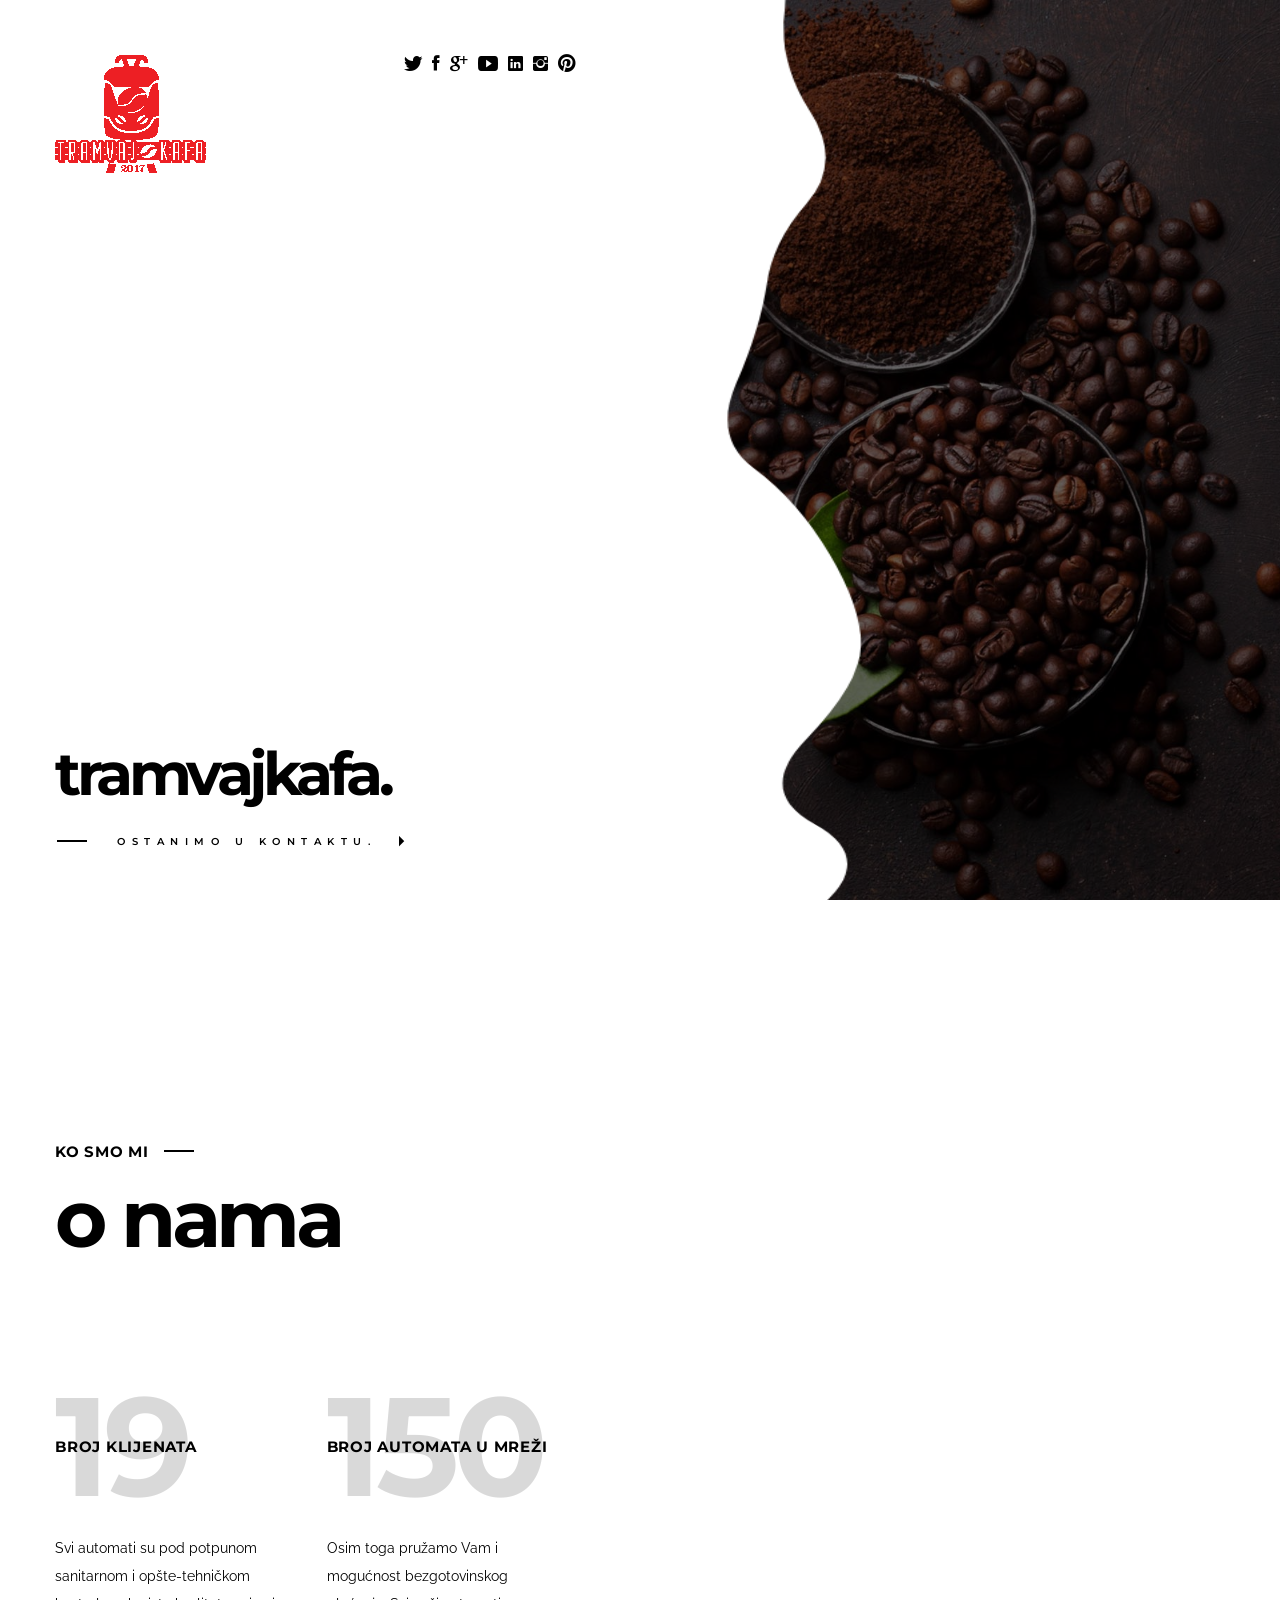
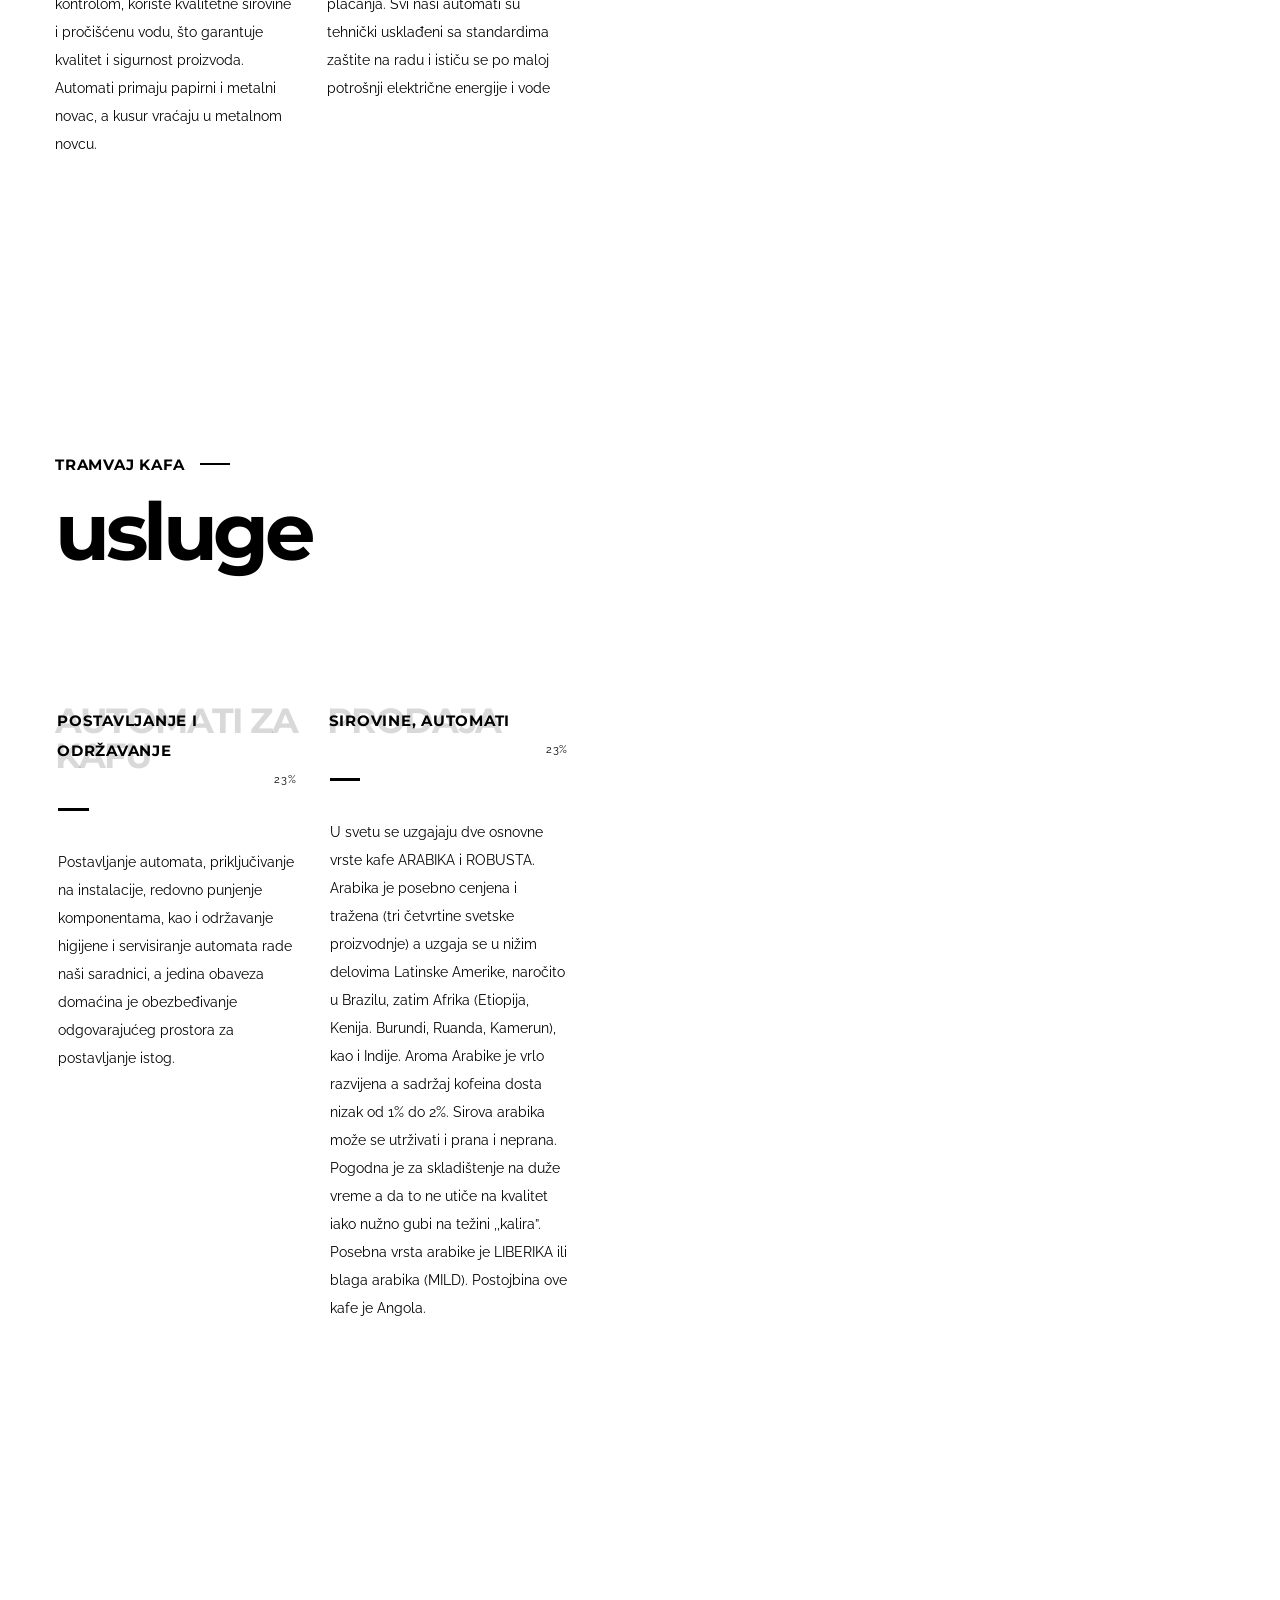
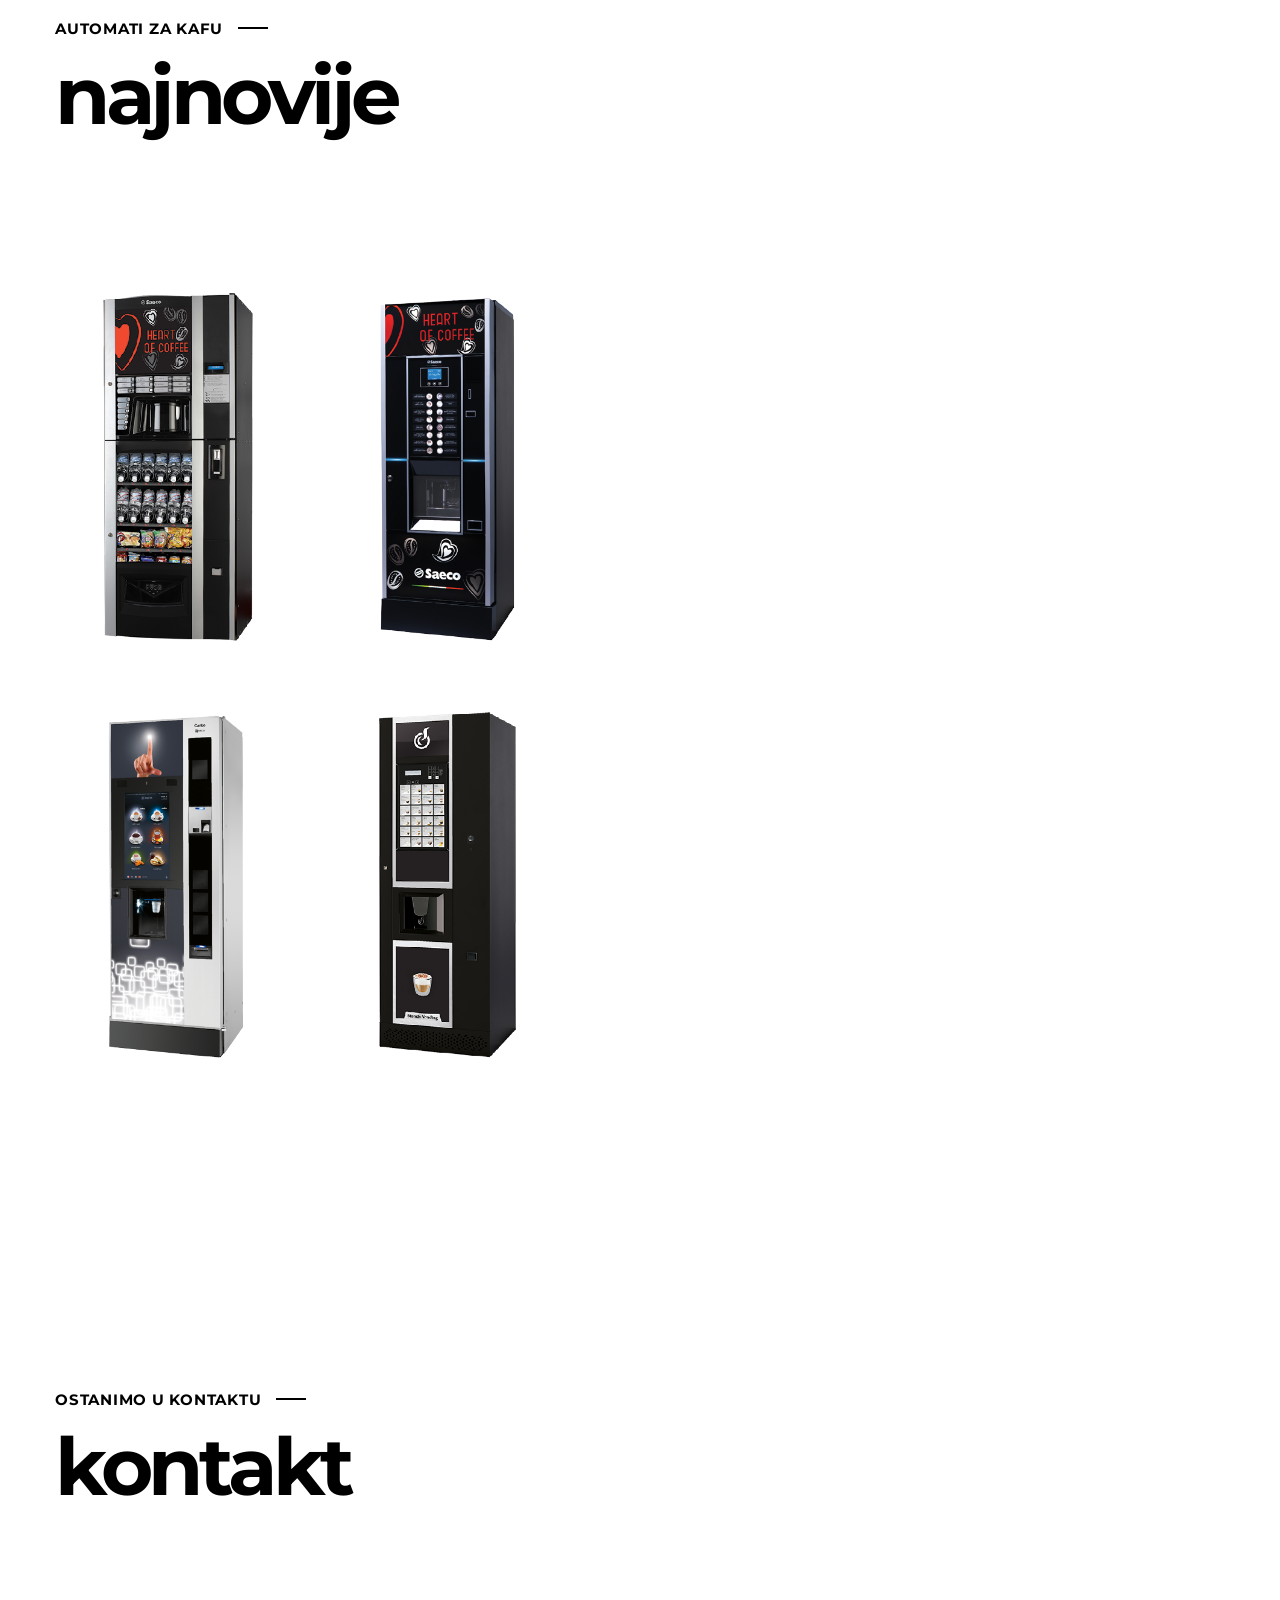
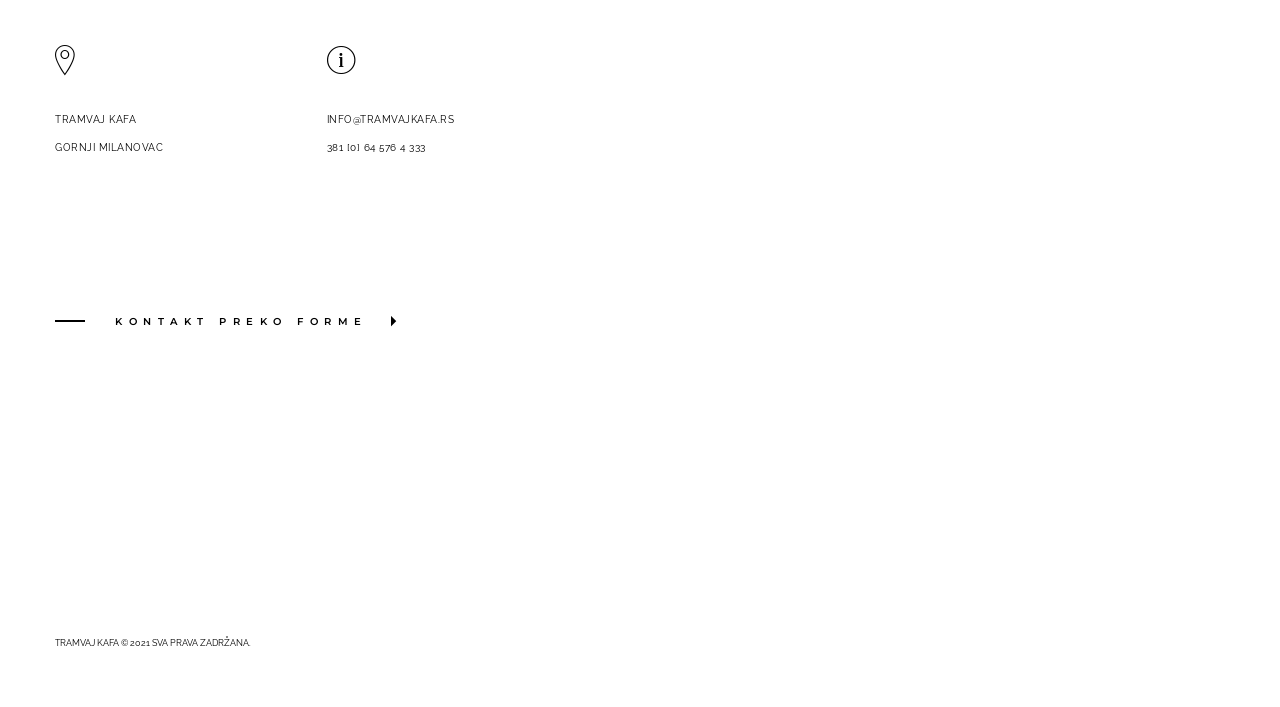
<file: index.html>
<!DOCTYPE html>
<html lang="en">
    <head>
        <meta charset="utf-8">
        <title>
            Tramvaj Kafa || Svuda, svaki dana, kafa!
        </title>
        <meta content="" name="description">
        <meta content="" name="author">
        <meta content="" name="keywords">
        <meta content="height=device-height, width=device-width, initial-scale=1.0, minimum-scale=1.0, maximum-scale=1.0, user-scalable=no" name="viewport">

        <link href="css/plugins.css" media="all" rel="stylesheet" type="text/css">
        <link href="css/style.css" media="all" rel="stylesheet" type="text/css"><!-- style end -->
        <link href="https://fonts.googleapis.com/css2?family=Montserrat:wght@100;200;300;400;500;600;700;800;900&family=Raleway:ital,wght@0,100;0,200;0,300;0,400;0,800;0,900;1,700&display=swap" rel="stylesheet" type=
        "text/css"><!-- google fonts end -->
    </head>
 
    <body>
        <!-- preloader start -->
        <div class="preloader-bg"></div>
        <div id="preloader">
            <div id="preloader-status">
                <div class="preloader-position loader">
                    <span></span>
                </div>
            </div>
        </div>
        <div class="preloader-after">
            <div class="preloader-after-inner"></div>
        </div><!-- preloader end -->
        <!-- home start -->
        <!-- left side start -->
        <div class="left-side-home">
            <!-- header start -->
            <div class="header">
                <!-- logo start -->
                <div class="logo"></div><!-- logo end -->
                <!-- social icons start -->
                <div class="social-icons-wrapper">
                    <ul class="social-icons">
                        <li class="social-icon">
                            <a class="ion-social-twitter" href="#"></a>
                        </li>
                        <li class="social-icon">
                            <a class="ion-social-facebook" href="#"></a>
                        </li>
                        <li class="social-icon">
                            <a class="ion-social-googleplus" href="#"></a>
                        </li>
                        <li class="social-icon">
                            <a class="ion-social-youtube" href="#"></a>
                        </li>
                        <li class="social-icon">
                            <a class="ion-social-linkedin" href="#"></a>
                        </li>
                        <li class="social-icon">
                            <a class="ion-social-instagram" href="#"></a>
                        </li>
                        <li class="social-icon">
                            <a class="ion-social-pinterest" href="#"></a>
                        </li>
                    </ul>
                </div><!-- social icons end -->
            </div><!-- header end -->
            <!-- container start -->
            <div class="container-home">
                <div class="introduction">
                    <!-- page title start -->
                    <h1 class="home-page-title">
                        Tramvajkafa.
                    </h1><!-- page title end -->
                    <!-- sign-up modal launcher start -->
                    <div class="sign-up-modal-launcher-wrapper">
                        <a class="button-link button-link-home sign-up-modal-launcher"><span>Ostanimo u kontaktu.</span><i class="ion-android-arrow-dropright"></i></a>
                    </div><!-- sign-up modal launcher end -->
                </div><!-- divider start -->
                <div class="dividerOT-home-bottom"></div><!-- divider end -->
            </div><!-- container end -->
        </div><!-- left side end -->
        <!-- wave start -->
        <div class="wave-holder">
            <canvas id="wave"></canvas>
        </div><!-- wave end -->
        <!-- right side start -->
        <div class="right-side">
            <!-- container start -->
            <div class="container">

                <!-- home page IMG/VIDEO slider description start -->
                <div class="slide-all">
                    <div class="home-slide-content-all hide-template-content">
                        <p>
                            Beauty / Fashion
                        </p>
                        <h2>
                            Simplicity is complex
                        </h2>
                    </div>
                </div><!-- home page IMG/VIDEO slider description end -->
                <!-- home page IMG/VIDEO slider description start -->
                <div class="slider-all"></div><!-- home page IMG/VIDEO slider description end -->
            </div><!-- container end -->
            <!-- home page IMG/VIDEO slider start -->
            <div class="home-img-container overlay overlay-dark-60">
                <!-- single IMG start -->
                <div class="slide-img">
                    <!-- single IMG bg start -->
                    <img alt="BG Img" src="img/background/SINGLE-bg.jpg"><!-- single IMG bg end -->
                </div><!-- single IMG end -->
            </div><!-- home page IMG/VIDEO slider end -->
            <!-- section page IMG slider mobile start -->
            <!-- about IMG mobile start -->
            <div class="about-img-container mobile">
                <div class="slide-img">
                    <img alt="BG Img" src="img/background/slide-img-about.jpg">
                </div>
            </div><!-- about IMG mobile end -->
            <!-- services IMG mobile start -->
            <div class="services-img-container mobile">
                <div class="slide-img">
                    <img alt="BG Img" src="img/background/slide-img-services.jpg">
                </div>
            </div><!-- services IMG mobile end -->
            <!-- works IMG mobile start -->
            <div class="works-img-container mobile">
                <div class="slide-img">
                    <img alt="BG Img" src="img/background/slide-img-about.jpg">
                </div>
            </div><!-- works IMG mobile end -->
            <!-- contact IMG mobile start -->
            <div class="contact-img-container mobile">
                <div class="slide-img">
                    <img alt="BG Img" src="img/background/SINGLE-bg.jpg">
                </div>
            </div><!-- contact IMG mobile end -->
            <!-- section page IMG slider mobile end -->
        </div><!-- right side end -->
        <!-- home end -->
        <!-- sign up modal start -->
        <div class="sign-up-modal">
            <!-- container start -->
            <div class="container">
                <!-- center container start -->
                <div class="center-container-sign-up-modal">
                    <!-- center block start -->
                    <div class="center-block-sign-up-modal">
                        <!-- row start -->
                        <div class="row center-block-sign-up-modal-padding-top">
                            <!-- col start -->
                            <div class="col-lg-12">
                                <h2 class="section-heading">
                                    Newsletter
                                </h2>
                                <p>
                                    Dragi klijenti prijavite se na naš newsletter kako bi bili upoznati sa svim dešavanjima u svetu kafe.
                                </p>
                            </div><!-- col end -->
                        </div><!-- row end -->
                        <!-- row start -->
                        <div class="row">
                            <!-- col start -->
                            <div class="col-lg-12">
                                <!-- newsletter form start -->
                                <div id="subscribe-wrapper">
                                    <div id="newsletter">
                                        <div class="newsletter">
                                            <form action="subscribe.php" id="subscribe" method="post" name="subscribe">
                                                <input class="subscribe-requiredField subscribe-email" id="subscribe-email" name="subscribe-email" placeholder="Email" type="text"> <button class=
                                                "c-btn fullwidth-liquid" id="submit-2" type="submit"><span>Prijavi se</span></button>
                                            </form>
                                        </div>
                                    </div>
                                </div><!-- newsletter form end -->
                            </div><!-- col end -->
                        </div><!-- row end -->
                        <!-- row start -->
                        <div class="row center-block-sign-up-modal-padding-bottom">
                            <!-- col start -->
                            <div class="col-lg-12">
                                <div class="sign-up-modal-closer">
                                    <span class="ion-close"></span>
                                </div>
                            </div><!-- col end -->
                        </div><!-- row end -->
                    </div><!-- center block end -->
                </div><!-- center container end -->
            </div><!-- container end -->
        </div><!-- sign up modal end -->
        <!-- pages start -->
        <section class="fireOT">
            <!-- about start -->
            <!-- section left start -->
            <div class="fireOT-left left-side" id="about">
                <!-- divider start -->
                <div class="dividerOT about-top"></div><!-- divider end -->
                <!-- container start -->
                <div class="container">
                    <!-- row start -->
                    <div class="row">
                        <!-- col start -->
                        <div class="col-lg-12">
                            <h2 class="section-subheading section-subheading-about">
                                <span>Ko smo mi</span>
                            </h2>
                            <h2 class="section-heading">
                                O nama
                            </h2>
                        </div><!-- col end -->
                    </div><!-- row end -->
                    <!-- divider start -->
                    <div class="dividerOT dividerOT-inner"></div><!-- divider end -->
                    <!-- row start -->
                    <div class="row">
                        <!-- col start -->
                        <div class="col-md-6 col-sm-12 about-block">
                            <h4 class="about-heading">
                                Broj klijenata
                            </h4>
                            <div class="about-number-title facts-counter-number">
                                22
                            </div>
                            <p>
                                Svi automati su pod potpunom sanitarnom i opšte-tehničkom kontrolom, koriste kvalitetne sirovine i pročišćenu vodu, što garantuje kvalitet i sigurnost proizvoda. Automati primaju papirni i metalni novac, a kusur vraćaju u metalnom novcu.
                                <!-- <a class="link-underline" href="#">saznajte više</a>. -->
                            </p>
                        </div><!-- col end -->
                        <!-- col start -->
                        <div class="col-md-6 col-sm-12 about-block about-block-correction">
                            <h4 class="about-heading">
                                Broj automata u mreži
                            </h4>
                            <div class="about-number-title facts-counter-number">
                                176
                            </div>
                            <p>
                                Osim toga pružamo Vam i mogućnost bezgotovinskog plaćanja. Svi naši automati su tehnički usklađeni sa standardima zaštite na radu i ističu se po maloj potrošnji električne energije i vode
                                <!-- <a class="link-underline" href="#">porta ultrices dui</a>. -->
                            </p>
                        </div><!-- col end -->
                    </div><!-- row end -->
                    <!-- divider start -->
                    <div class="dividerOT dividerOT-inner"></div><!-- divider end -->
                </div><!-- container end -->
                <!-- divider start -->
                <div class="dividerOT out-bottom"></div><!-- divider end -->
            </div><!-- section left end -->
            <!-- section right start -->
            <div class="fireOT-right right-side">
                <!-- about IMG start -->
                <div class="about-img-container">
                    <div class="slide-img">
                        <img alt="BG Img" src="img/background/slide-img-about.jpg">
                    </div>
                </div><!-- about IMG end -->
            </div><!-- section right end -->
            <!-- about end -->
            <!-- services start -->
            <!-- section left start -->
            <div class="fireOT-left left-side" id="services">
                <!-- container start -->
                <div class="container">
                    <!-- row start -->
                    <div class="row">
                        <!-- col start -->
                        <div class="col-lg-12">
                            <h2 class="section-subheading">
                                <span>Tramvaj kafa</span>
                            </h2>
                            <h2 class="section-heading">
                                Usluge
                            </h2>
                        </div><!-- col end -->
                    </div><!-- row end -->
                    <!-- divider start -->
                    <div class="dividerOT dividerOT-inner"></div><!-- divider end -->
                    <!-- row start -->
                    <div class="row">
                        <!-- col start -->
                        <div class="col-md-6 col-sm-12 services-block">
                            <h4 class="service-heading">
                                Postavljanje i održavanje
                            </h4>
                            <div class="service-number-title">
                                Automati za kafu
                            </div><!-- skills bar start -->
                            <div class="show-skillbar">
                                <!-- skill 1 start -->
                                <div class="skillbar" data-percent="100">
                                    <span class="skillbar-title"></span>
                                    <div class="skillbar-bar"></div><span class="skill-bar-percent"></span>
                                </div><!-- skill 1 end -->
                            </div><!-- skills bar end -->
                            <p>
                                Postavljanje automata, priključivanje na instalacije, redovno punjenje komponentama, kao i održavanje higijene i servisiranje automata rade naši saradnici, a jedina obaveza domaćina je obezbeđivanje odgovarajućeg prostora za postavljanje istog.
                                 <!-- <a class= "link-underline" href="#">semper</a>. -->
                            </p>
                        </div><!-- col end -->
                        <!-- col start -->
                        <div class="col-md-6 col-sm-12 services-block services-block-correction">
                            <h4 class="service-heading">
                                Sirovine, automati
                            </h4>
                            <div class="service-number-title">
                                Prodaja
                            </div><!-- skills bar start -->
                            <div class="show-skillbar">
                                <!-- skill 2 start -->
                                <div class="skillbar" data-percent="100">
                                    <span class="skillbar-title"></span>
                                    <div class="skillbar-bar"></div><span class="skill-bar-percent"></span>
                                </div><!-- skill 2 end -->
                            </div><!-- skills bar end -->
                            <p>
                                U svetu se uzgajaju dve osnovne vrste kafe ARABIKA i ROBUSTA. Arabika je posebno cenjena i tražena (tri četvrtine svetske proizvodnje) a uzgaja se u nižim delovima Latinske Amerike, naročito u Brazilu, zatim Afrika (Etiopija, Kenija. Burundi, Ruanda, Kamerun), kao i Indije. Aroma Arabike je vrlo razvijena a sadržaj kofeina dosta nizak od 1% do 2%. Sirova arabika može se utrživati i prana i neprana. Pogodna je za skladištenje na duže vreme a da to ne utiče na kvalitet iako nužno gubi na težini ,,kalira”. Posebna vrsta arabike je LIBERIKA ili blaga arabika (MILD). Postojbina ove kafe je Angola.
                                 <!-- <a class= "link-underline" href="#">felis rutrum</a>. -->
                            </p>
                        </div><!-- col end -->
                    </div><!-- row end -->
                    <!-- divider start -->
                    <div class="dividerOT dividerOT-inner"></div><!-- divider end -->
                </div><!-- container end -->
                <!-- divider start -->
                <div class="dividerOT out-bottom"></div><!-- divider end -->
            </div><!-- section left end -->
            <!-- section right start -->
            <div class="fireOT-right right-side">
                <!-- services IMG start -->
                <div class="services-img-container">
                    <div class="slide-img">
                        <img alt="BG Img" src="img/background/slide-img-services.jpg">
                    </div>
                </div><!-- services IMG end -->
            </div><!-- section right end -->
            <!-- services end -->
            <!-- works start -->
            <!-- section left start -->
            <div class="fireOT-left left-side" id="works">
                <!-- container start -->
                <div class="container">
                    <!-- row start -->
                    <div class="row">
                        <!-- col start -->
                        <div class="col-lg-12">
                            <h2 class="section-subheading">
                                <span>Automati za kafu</span>
                            </h2>
                            <h2 class="section-heading">
                                Najnovije
                            </h2>
                        </div><!-- col end -->
                    </div><!-- row end -->
                    <!-- divider start -->
                    <div class="dividerOT dividerOT-inner"></div><!-- divider end -->
                    <!-- row start -->
                    <div class="row">
                        <!-- photoSwipe start -->
                        <div class="legendary-gallery">
                            <!-- gallery item 1 start -->
                            <figure class="col-sm-12 col-md-6 col-lg-6 hover-effect-img move-down">
                                <a data-size="400x642" href="photoswipe/photos/large/diamante.png"><img alt="Image description" class="img-responsive" src="photoswipe/photos/small/diamante.png"></a>
                                <figcaption>
                                    <span class="img-caption">Diamante</span>
                                    <div class="hover-effect"></div>
                                    <div class="hover-icons">
                                        <a class="iw-slide-right ion-ios-plus-empty" href="#"></a> <a class="iw-slide-left ion-share" href="#"></a>
                                    </div>
                                </figcaption>
                            </figure><!-- gallery item 1 end -->
                            <!-- gallery item 2 start -->
                            <figure class="col-sm-12 col-md-6 col-lg-6 hover-effect-img move-down">
                                <a data-size="400x642" href="photoswipe/photos/large/cristalo_400.png"><img alt="Image description" class="img-responsive" src="photoswipe/photos/small/cristalo_400.png"></a>
                                <figcaption>
                                    <span class="img-caption">Cristalo 400</span>
                                    <div class="hover-effect"></div>
                                    <div class="hover-icons">
                                        <a class="iw-slide-right ion-ios-plus-empty" href="#"></a> <a class="iw-slide-left ion-share" href="#"></a>
                                    </div>
                                </figcaption>
                            </figure><!-- gallery item 2 end -->
                            <!-- gallery item 3 start -->
                            <figure class="col-sm-12 col-md-6 col-lg-6 hover-effect-img move-down">
                                <a data-size="400x642" href="photoswipe/photos/large/canto_touch.png"><img alt="Image description" class="img-responsive" src="photoswipe/photos/small/canto_touch.png"></a>
                                <figcaption>
                                    <span class="img-caption">Canto touch</span>
                                    <div class="hover-effect"></div>
                                    <div class="hover-icons">
                                        <a class="iw-slide-right ion-ios-plus-empty" href="#"></a> <a class="iw-slide-left ion-share" href="#"></a>
                                    </div>
                                </figcaption>
                            </figure><!-- gallery item 3 end -->
                            <!-- gallery item 4 start -->
                            <figure class="col-sm-12 col-md-6 col-lg-6 hover-effect-img move-down">
                                <a data-size="400x642" href="photoswipe/photos/large/lei_600.png"><img alt="Image description" class="img-responsive" src="photoswipe/photos/small/lei_600.png"></a>
                                <figcaption>
                                    <span class="img-caption">Lei 600</span>
                                    <div class="hover-effect"></div>
                                    <div class="hover-icons">
                                        <a class="iw-slide-right ion-ios-plus-empty" href="#"></a> <a class="iw-slide-left ion-share" href="#"></a>
                                    </div>
                                </figcaption>
                            </figure><!-- gallery item 4 end -->
                        </div><!-- photoSwipe end -->
                    </div><!-- row end -->
                    <!-- divider start -->
                    <div class="dividerOT works-bottom"></div><!-- divider end -->
                </div><!-- container end -->
                <!-- divider start -->
                <div class="dividerOT out-bottom"></div><!-- divider end -->
            </div><!-- section left end -->
            <!-- section right start -->
            <!-- <div class="fireOT-right right-side"> -->
                <!-- works IMG start -->
                <!-- <div class="works-img-container">
                    <div class="slide-img">
                        <img alt="BG Img" src="img/background/lo.png">
                    </div> -->
                </div><!-- works IMG end -->
            </div><!-- section right end -->
            <!-- works end -->
            <!-- contact start -->
            <!-- section left start -->
            <div class="fireOT-left left-side" id="contact">
                <!-- container start -->
                <div class="container">
                    <!-- row start -->
                    <div class="row">
                        <!-- col start -->
                        <div class="col-lg-12">
                            <h2 class="section-subheading">
                                <span>Ostanimo u kontaktu</span>
                            </h2>
                            <h2 class="section-heading">
                                Kontakt
                            </h2>
                        </div><!-- col end -->
                    </div><!-- row end -->
                    <!-- divider start -->
                    <div class="dividerOT dividerOT-inner"></div><!-- divider end -->
                    <!-- row start -->
                    <div class="row">
                        <!-- contact info start -->
                        <div class="contact-info-wrapper">
                            <!-- col start -->
                            <div class="col-md-6 col-sm-12">
                                <div class="contact-info-description">
                                    <i class="ion-ios-location-outline contact-info-description-img"></i> <span class="contact-info-text">Tramvaj Kafa<br>
                                    Gornji Milanovac</span>
                                </div>
                            </div><!-- col end -->
                            <!-- col start -->
                            <div class="col-md-6 col-sm-12">
                                <div class="contact-info-description">
                                    <i class="ion-ios-information-outline contact-info-description-img"></i> <span class="contact-info-text"><a class="link-underline" href=
                                    "mailto:contact@domainname.com">info@tramvajkafa.rs</a></span><br>
                                    <span class="contact-info-text">381 [0] 64 576 4 333</span>
                                </div>
                            </div><!-- col end -->
                        </div><!-- contact info end -->
                    </div><!-- row end -->
                    <!-- divider start -->
                    <div class="dividerOT dividerOT-inner"></div><!-- divider end -->
                    <!-- row start -->
                    <div class="row">
                        <!-- col start -->
                        <div class="col-lg-12">
                            <!-- contact modal launcher start -->
                            <div class="contact-modal-launcher-wrapper">
                                <a class="button-link button-link-contact contact-modal-launcher"><span>Kontakt preko forme</span><i class="ion-android-arrow-dropright"></i></a>
                            </div><!-- contact modal launcher end -->
                        </div><!-- col end -->
                    </div><!-- row end -->
                    <!-- divider start -->
                    <div class="dividerOT dividerOT-inner"></div><!-- divider end -->
                    <!-- divider start -->
                    <div class="dividerOT out-bottom"></div><!-- divider end -->
                    <!-- row start -->
                    <div class="row">
                        <!-- col start -->
                        <div class="col-lg-12 text-center">
                            <!-- copyright start -->
                            <div class="copyright">
                                <a class="link-underline" href="#">Tramvaj Kafa</a> &copy; 2021 Sva prava zadržana.
                            </div><!-- copyright end -->
                        </div><!-- col end -->
                    </div><!-- row end -->
                </div><!-- container end -->
                <!-- divider start -->
                <div class="dividerOT out-bottom-last"></div><!-- divider end -->
            </div><!-- section left end -->
            <!-- section right start -->
            <!-- <div class="fireOT-right right-side"> -->
                <!-- contact IMG start -->
                <!-- <div class="contact-img-container"> -->
                    <!-- <div class="slide-img"> -->
                        <!-- <img alt="BG Img" src="img/background/slide-img-contact.jpg"> -->
                    <!-- </div> -->
                <!-- </div>contact IMG end -->
            <!-- </div>section right end -->
            <!-- contact end -->
        </section><!-- pages end -->
        <!-- contact modal start -->
        <div class="contact-modal">
            <!-- container start -->
            <div class="container">
                <!-- center container start -->
                <div class="center-container-contact-modal">
                    <!-- center block start -->
                    <div class="center-block-contact-modal">
                        <!-- row start -->
                        <div class="row center-block-contact-modal-padding-top">
                            <!-- col start -->
                            <div class="col-lg-12">
                                <h2 class="section-heading">
                                    Kontaktirajte nas
                                </h2>
                                <p>
                                    Promise, we won't stay silent
                                </p>
                            </div><!-- col end -->
                        </div><!-- row end -->
                        <!-- row start -->
                        <div class="row contact-modal-wrapper">
                            <!-- col start -->
                            <div class="col-lg-12">
                                <!-- contact form start -->
                                <div id="contact-form">
                                    <form action="contact.php" id="form" method="post" name="send">
                                        <!-- col start -->
                                        <div class="col-sm-4 col-md-4 col-lg-4">
                                            <input class="requiredField name" id="name" name="name" placeholder="Name" type="text">
                                        </div><!-- col end -->
                                        <!-- col start -->
                                        <div class="col-sm-4 col-md-4 col-lg-4">
                                            <input class="requiredField email" id="email" name="email" placeholder="Email" type="text">
                                        </div><!-- col end -->
                                        <!-- col start -->
                                        <div class="col-sm-4 col-md-4 col-lg-4">
                                            <input class="requiredField subject" id="subject" name="subject" placeholder="Subject" type="text">
                                        </div><!-- col end -->
                                        <div class="make-space">
                                            <textarea class="requiredField message" id="message" name="message" placeholder="Message"></textarea>
                                        </div>
                                        <div>
                                            <button class="c-btn fullwidth-liquid" id="submit" type="submit"><span>Submit</span></button>
                                        </div>
                                    </form>
                                </div><!-- contact form end -->
                            </div><!-- col end -->
                        </div><!-- row end -->
                        <!-- row start -->
                        <div class="row center-block-contact-modal-padding-bottom">
                            <!-- col start -->
                            <div class="col-lg-12">
                                <div class="contact-modal-closer">
                                    <span class="ion-close"></span>
                                </div>
                            </div><!-- col end -->
                        </div><!-- row end -->
                    </div><!-- center block end -->
                </div><!-- center container end -->
            </div><!-- container end -->
        </div><!-- contact modal end -->
        <!-- photoSwipe background start -->
        <div aria-hidden="true" class="pswp" role="dialog" tabindex="-1">
            <div class="pswp__bg"></div>
            <div class="pswp__scroll-wrap">
                <div class="pswp__container">
                    <div class="pswp__item"></div>
                    <div class="pswp__item"></div>
                    <div class="pswp__item"></div>
                </div>
                <div class="pswp__ui pswp__ui--hidden">
                    <div class="pswp__top-bar">
                        <div class="pswp__counter"></div><button class="pswp__button pswp__button--close" title="Close (Esc)"></button> <button class="pswp__button pswp__button--share" title=
                        "Share"></button> <button class="pswp__button pswp__button--fs" title="Toggle fullscreen"></button> <button class="pswp__button pswp__button--zoom" title=
                        "Zoom in/out"></button>
                        <div class="pswp__preloader">
                            <div class="pswp__preloader__icn">
                                <div class="pswp__preloader__cut">
                                    <div class="pswp__preloader__donut"></div>
                                </div>
                            </div>
                        </div>
                    </div>
                    <div class="pswp__share-modal pswp__share-modal--hidden pswp__single-tap">
                        <div class="pswp__share-tooltip"></div>
                    </div><button class="pswp__button pswp__button--arrow--left" title="Previous (arrow left)"></button> <button class="pswp__button pswp__button--arrow--right" title=
                    "Next (arrow right)"></button>
                    <div class="pswp__caption">
                        <div class="pswp__caption__center"></div>
                    </div>
                </div>
            </div>
        </div><!-- photoSwipe background end -->
        <!-- to top arrow start -->
        <a class="scrollToTop" href="#">
        <div class="to-top-arrow to-top-arrow">
            <span class="ion-ios-arrow-up"></span>
        </div></a><!-- to top arrow end -->
        <!-- scripts start -->
        <script src="js/plugins.js">
        </script> 
        <script src="js/fasty.js">
        </script> 
        <script src="js/wave.js">
        </script> <!-- scripts end -->
    </body>
</html>
</file>
<file: css/style.css>
﻿/*
  [CSS Index]
  
  ---
  
  Template Name: Fasty || Under Construction / Coming Soon Template
  Author:  ex-nihilo
  Version: 1.3
*/


/* 
  0. TEMPLATE BACKGROUNDS
    0.1. swiper thumbnail IMG BACKGROUND
	0.2. home multiple images IMG BACKGROUND
  1. reset
  2. layout
  3. headings
  4. header
  5. logo
  6. social icons
  7. about
  8. services
    8.1. skills bar
  9. contact info
  10. hover effect
  11. introduction
  12. divider
  13. front page
  14. left side
  15. right side
  16. overlay
  17. link underline
  18. button effect
  19. to top arrow
  20. copyright
  21. modal launcher
  22. center container
  23. sign up modal
  24. contact modal
  25. newsletter form
  26. contact form
  27. Slick v1.6.0 CUSTOM
  28. home page IMG/VIDEO slider
  29. section page IMG slider
  30. videos
    30.1. YouTube video
	  30.1.1. jquery.mb.YTPlayer v3.1.13 CUSTOM
	30.2. Vimeo video
  31. preloader
  32. countdown
  33. Swiper v3.4.2 CUSTOM
    33.1. swiper thumbnail
  34. containment
  35. typed text
    35.1. typed text cursor
  36. home multiple images
  37. wave
*/


/* 0. TEMPLATE BACKGROUNDS */
/* 0.1. swiper thumbnail IMG BACKGROUND */
.thumbnail-slider-bg-1 {
background-image: url(../img/background/thumbnail-slider-bg-1.jpg);
}

.thumbnail-slider-bg-2 {
background-image: url(../img/background/thumbnail-slider-bg-2.jpg);
}

.thumbnail-slider-bg-3 {
background-image: url(../img/background/thumbnail-slider-bg-3.jpg);
}

.thumbnail-slider-bg-4 {
background-image: url(../img/background/thumbnail-slider-bg-4.jpg);
}

.thumbnail-slider-bg-5 {
background-image: url(../img/background/thumbnail-slider-bg-5.jpg);
}

.thumbnail-slider-bg-6 {
background-image: url(../img/background/thumbnail-slider-bg-6.jpg);
}


/* 0.2. home multiple images IMG BACKGROUND */
.home-img-top-left {
background-image: url(../img/background/home-img-top-left.jpg);
}

.home-img-top-center {
background-image: url(../img/background/home-img-top-center.jpg);
}

.home-img-top-right {
background-image: url(../img/background/home-img-top-right.jpg);
}

.home-img-bottom-left {
background-image: url(../img/background/home-img-bottom-left.jpg);
}

.home-img-bottom-center {
background-image: url(../img/background/home-img-bottom-center.jpg);
}

.home-img-bottom-right {
background-image: url(../img/background/home-img-bottom-right.jpg);
}


/* 1. reset */
html, body, div, span, applet, object, iframe, h1, h2, h3, h4, h5, h6, p, blockquote, pre, a, abbr, acronym, address, big, cite, code, del, dfn, em, img, ins, kbd, q, s, samp, small, strike, strong, sub, sup, tt, var, b, u, i, center, dl, dt, dd, ol, ul, li, fieldset, form, label, legend, table, caption, tbody, tfoot, thead, tr, th, td, article, aside, canvas, details, embed, figure, figcaption, footer, header, hgroup, menu, nav, output, ruby, section, summary, time, mark, audio, video {
margin: 0;
padding: 0;
border: 0;
font-size: 100%;
font: inherit;
vertical-align: baseline;
box-sizing: border-box;
}

html, body {
height: 100%;
line-height: 170%;
}

body {
/* line-height: 1; */
}

article, aside, details, figcaption, figure, footer, header, hgroup, menu, nav, section {
display: block;
}

ol, ul {
list-style: none;
}

blockquote, q {
quotes: none;
}

blockquote:before, blockquote:after, q:before, q:after {
content: "";
content: none;
}

table {
border-collapse: collapse;
border-spacing: 0;
}

*:focus {  
outline: none;
}

/* remove dotted outline from links,
button and input element */
a:focus,
a:active,
button::-moz-focus-inner,
input[type="reset"]::-moz-focus-inner,
input[type="button"]::-moz-focus-inner,
input[type="submit"]::-moz-focus-inner {
border: 0;
outline: 0;
}


/* 2. layout */
body {
font-family: 'Raleway', sans-serif;
font-size: 14px;
line-height: 2;
font-style: normal;
font-weight: 400;
text-align: left;
color: #000;
background: #fff;
 -webkit-font-smoothing: antialiased;
-moz-osx-font-smoothing: grayscale;
-webkit-text-size-adjust: 100%;
   -moz-text-size-adjust: 100%;
    -ms-text-size-adjust: 100%;
width: 100%;
height: 100%;
overflow-x: hidden;
overflow-y: auto;
margin: 0;
padding: 0;
}

a {
color: #000;
text-decoration: none;
outline: none;
 -webkit-font-smoothing: antialiased;
-moz-osx-font-smoothing: grayscale;
-webkit-text-size-adjust: 100%;
   -moz-text-size-adjust: 100%;
    -ms-text-size-adjust: 100%;
-webkit-transition: all 0.5s linear;
   -moz-transition: all 0.5s linear;
    -ms-transition: all 0.5s linear;
     -o-transition: all 0.5s linear;
        transition: all 0.5s linear;
}

a:hover,
a:visited,
a:active,
a:focus {
color: #000;
text-decoration: underline;
outline: none;
-webkit-transition: all 0.5s linear;
   -moz-transition: all 0.5s linear;
    -ms-transition: all 0.5s linear;
     -o-transition: all 0.5s linear;
        transition: all 0.5s linear;
}

p {
 -webkit-font-smoothing: antialiased;
-moz-osx-font-smoothing: grayscale;
-webkit-text-size-adjust: 100%;
   -moz-text-size-adjust: 100%;
    -ms-text-size-adjust: 100%;
}

p a {
color: #000;
text-decoration: underline;
outline: none;
-webkit-transition: all 0.5s linear;
   -moz-transition: all 0.5s linear;
    -ms-transition: all 0.5s linear;
     -o-transition: all 0.5s linear;
        transition: all 0.5s linear;
}

p a:hover {
color: #000;
text-decoration: underline;
outline: none;
-webkit-transition: all 0.5s linear;
   -moz-transition: all 0.5s linear;
    -ms-transition: all 0.5s linear;
     -o-transition: all 0.5s linear;
        transition: all 0.5s linear;
}

strong {
font-weight: bold;
}

::-moz-selection { background: #ccc; color: #fff; }
     ::selection { background: #ccc; color: #fff; }


/* 3. headings */
h1.home-page-title {
position: relative;	
font-family: 'Montserrat', sans-serif;
font-size: 60px;
font-weight: 700;
color: #000;
text-align: left;
text-transform: lowercase;
letter-spacing: -0.35vw;
line-height: 1;
margin: 0 0 16px 0;
z-index: 1;
}

@media only screen and (max-width: 1200px) {
  h1.home-page-title {
    font-size: 105px;
	margin: 0 0 24px 0;
  }
}

@media only screen and (max-width: 880px) {
  h1.home-page-title {
    font-size: 85px;
	color: #fff;
	margin: 0 0 27px 0;
  }
}

@media only screen and (max-width: 640px) {
  h1.home-page-title {
    font-size: 25px;
    margin: 0;
  }
}

h2.section-subheading {
font-family: 'Montserrat', sans-serif;
font-size: 15px;
font-style: normal;
font-weight: 700;
text-transform: uppercase;
margin: -35px 0 0 0; margin: -33px 0 0 0;
text-align: left;
letter-spacing: 0.05em;
color: #000;
}

@media only screen and (max-width: 880px) {
  h2.section-subheading {
    margin: 65px 0 0 0;
  }
  
  h2.section-subheading-about {
    margin: -35px 0 0 0; margin: -33px 0 0 0;
  }
}

h2.section-subheading span {
position: relative;
display: inline-block;
padding-right: 45px;
line-height: 1;
}

h2.section-subheading span:before {
content: "";
position: absolute;
display: block;
top: 50%;
right: 0;
width: 30px;
height: 0;
margin-top: -2px;
border-top: 2px solid #000;
}

h2.section-heading {	
font-family: 'Montserrat', sans-serif;
font-size: 80px;
font-weight: 700;
color: #000;
text-align: left;
text-transform: lowercase;
letter-spacing: -0.35vw;
line-height: 1.3;
margin: 0 0 -25px 0;
z-index: 1;
}

@media only screen and (max-width: 1200px) {
  h2.section-heading {
    font-size: 75px;
  }
}

@media only screen and (max-width: 880px) {
  h2.section-heading {
    font-size: 65px;
	margin: 0 0 -20px 0;
  }
}

@media only screen and (max-width: 640px) {
  h2.section-heading {
    font-size: 55px;
	margin: 0 0 -17px 0;
  }
}


/* 4. header */
.header {
position: absolute;
top: 0;
left: 0;
width: 50%;
height: auto;
-webkit-transition: 1.2s cubic-bezier(0.67, 0.02, 0.2, 0.97) 2.3s;
   -moz-transition: 1.2s cubic-bezier(0.67, 0.02, 0.2, 0.97) 2.3s;
    -ms-transition: 1.2s cubic-bezier(0.67, 0.02, 0.2, 0.97) 2.3s;
     -o-transition: 1.2s cubic-bezier(0.67, 0.02, 0.2, 0.97) 2.3s;
        transition: 1.2s cubic-bezier(0.67, 0.02, 0.2, 0.97) 2.3s;
        opacity: 0;
   -moz-opacity: 0;
-webkit-opacity: 0;
filter: alpha(opacity=0);
-ms-filter: "progid:DXImageTransform.Microsoft.Alpha(Opacity=0)";
}

@media only screen and (max-width: 880px) {
  .header {
	width: 100%;
    -webkit-transition: none;
       -moz-transition: none;
        -ms-transition: none;
         -o-transition: none;
            transition: none;
  }
}

.page-loaded .header {
        opacity: 1;
   -moz-opacity: 1;
-webkit-opacity: 1;
filter: alpha(opacity=100);
-ms-filter: "progid:DXImageTransform.Microsoft.Alpha(Opacity=100)";
}


/* 5. logo */
.logo {
position: absolute;
display: block;
width: 190px;
height: 120px;
top: 55px;
left: 55px;
background: url(../img/logotip1tramvaj.png) no-repeat;
z-index: 500;
}

@media only screen and (max-width: 880px) {
  .logo {
	background: url(../img/logo1tramvaj.png) no-repeat;
  }
}

@media only screen and (max-width: 640px) {
  .logo {
	top: 25px;
    left: 25px;
  }
}


/* 6. social icons */
.social-icons-wrapper {
position: absolute;
left: auto;
right: 64px;
top: 54px;
text-align: left;
z-index: 99;
}

@media only screen and (max-width: 880px) {
  .social-icons-wrapper {
	right: 56px;
  }
}

@media only screen and (max-width: 640px) {
  .social-icons-wrapper {
	top: 24px;
	right: 26px;
  }
}

.social-icons-wrapper ul {
margin: 0 auto;
padding: 0;
list-style-type: none;
}

.social-icons-wrapper ul li {
display: inline-block;
margin: 0 auto;
padding: 0 0 0 5px;
}

ul.social-icons {
font-size: 20px;
line-height: 1;
margin: 0;
padding: 0;
position: relative;
}

ul.social-icons a {
padding: 0;
color: #000;
text-decoration: none;
        opacity: 1;
   -moz-opacity: 1;
-webkit-opacity: 1;
filter: alpha(opacity=100);
-ms-filter: "progid:DXImageTransform.Microsoft.Alpha(Opacity=100)";
-webkit-transition: all 0.5s linear;
   -moz-transition: all 0.5s linear;
    -ms-transition: all 0.5s linear;
     -o-transition: all 0.5s linear;
        transition: all 0.5s linear;
}

@media only screen and (max-width: 880px) {
  ul.social-icons a {
	color: #fff;
  }
}

ul.social-icons a:hover {
padding: 0;
color: #000;
text-decoration: none;
        opacity: 0.5;
   -moz-opacity: 0.5;
-webkit-opacity: 0.5;
filter: alpha(opacity=50);
-ms-filter: "progid:DXImageTransform.Microsoft.Alpha(Opacity=50)";
-webkit-transition: all 0.5s linear;
   -moz-transition: all 0.5s linear;
    -ms-transition: all 0.5s linear;
     -o-transition: all 0.5s linear;
        transition: all 0.5s linear;
}

@media only screen and (max-width: 880px) {
  ul.social-icons a:hover {
	color: #fff;
  }
}


/* 7. about */
.about-heading {
font-family: 'Montserrat', sans-serif;
font-size: 15px;
font-style: normal;
font-weight: 700;
text-transform: uppercase;
padding: 59px 0 0 0;
text-align: left;
letter-spacing: 0.05em;
color: #000;
}

@media only screen and (max-width: 880px) {
  .about-heading {
    padding: 43px 0 0 0;
  }
}

.about-number-title {
position: absolute;
top: 0; top: 3px;
font-family: 'Montserrat', sans-serif;
font-size: 140px;
font-weight: 700;
text-transform: uppercase;
letter-spacing: -0.04em;
color: rgba(0, 0, 0, .15);
z-index: -1;
line-height: 1;
}

@media only screen and (max-width: 880px) {
  .about-number-title {
    font-size: 110px;
  }
}

#about p {
text-align: left;
padding: 72px 0 0 0;
}

@media only screen and (max-width: 880px) {
  #about p {
    padding: 61px 0 0 0;
  }
}

.about-block {
margin-top: -23px;
}

@media only screen and (max-width: 880px) {
  .about-block {
    margin-top: -19px;
  }
}

@media only screen and (max-width: 880px) {
  .about-block.about-block-correction {
    margin: 33px 0 0 0;
  } 
}


/* 8. services */
.service-heading {
font-family: 'Montserrat', sans-serif;
font-size: 15px;
font-style: normal;
font-weight: 700;
text-transform: uppercase;
padding: 7px 0 0 2px;
margin-top: 0;
text-align: left;
letter-spacing: 0.05em;
color: #000;
}

.service-number-title {
position: absolute;
top: 4px;
left: auto;
font-family: 'Montserrat', sans-serif;
font-size: 35px;
font-weight: 700;
text-transform: uppercase;
letter-spacing: -0.04em;
color: rgba(0, 0, 0, .15);
z-index: -1;
line-height: 1;
}

#services p {
padding-left: 3px;
text-align: left;
margin-top: -50px;
}

.services-block {
margin-top: -10px;
}

@media only screen and (max-width: 880px) {
  .services-block {
    margin-top: -8px;
  }
}

@media only screen and (max-width: 880px) {
  .services-block.services-block-correction {
    margin-top: 32px;
  } 
}


/* 8.1. skills bar */
.show-skillbar {
position: relative;
padding: 0;
margin: 0;
padding-left: 3px;
text-align: left;
}

@media screen and (-ms-high-contrast: active), (-ms-high-contrast: none) {
  .show-skillbar {
  }
}

.skillbar {
position: relative;
display: inline-block;
width: 100%;
height: 21px;
margin: 29px 0 82px 0;
background: none;
letter-spacing: 0.05em;
}

.skillbar-title {
position: absolute;
width: auto;
height: 21px;
line-height: 21px;
top: -21px;
left: 0;
font-family: 'Raleway', sans-serif;
font-size: 10px;
font-weight: 400;
text-transform: uppercase;
color: #000;
background: none;
padding: 0;
}

.skillbar-bar {
display: inline-block;
width: 0px;
height: 3px;
background: #000;
margin: 0 0 3px 0;
}

.skill-bar-percent {
position: absolute;
height: auto;
line-height: 1;
top: -21px;
right: 0;
color: #000;
font-size: 11px;
}


/* 9. contact info */
.contact-info-wrapper {
margin-top: -33px;
}

.contact-info-description {
color: #000;
text-align: left;
text-transform: uppercase;
}

.contact-info-description-img {
display: block;
font-size: 35px;
text-align: left;
color: rgba(0, 0, 0, 1);
margin: 15px 0 8px 0;
}

@media only screen and (max-width: 880px) {
  .contact-info-description-img {
    font-size: 30px;
	margin: 15px 0 8px 0;
  }
}

.contact-info-text {
font-size: 10px;
letter-spacing: 0.05em;
}

.contact-info-text a,
.contact-info-text a:hover {
text-decoration: none;
}


/* 10. hover effect */
.hover-icons {
position: absolute; 
width: 100%;
top: 50%;
left: 0;
text-align: center;
        opacity: 0;
   -moz-opacity: 0;
-webkit-opacity: 0;
filter: alpha(opacity=0);
-ms-filter: "progid:DXImageTransform.Microsoft.Alpha(Opacity=0)";
-webkit-transition: all 0.35s ease-out;
   -moz-transition: all 0.35s ease-out;
    -ms-transition: all 0.35s ease-out;
	 -o-transition: all 0.35s ease-out;
        transition: all 0.35s ease-out;
-webkit-transform: translateY(-50%);
   -moz-transform: translateY(-50%);
    -ms-transform: translateY(-50%);
     -o-transform: translateY(-50%);
        transform: translateY(-50%);
-webkit-animation-fill-mode: forwards;
        animation-fill-mode: forwards;
z-index: 1;
}

.hover-icons a {
position: relative;
display: inline-block;
vertical-align: middle;
text-decoration: none;
width: 40px;
height: 40px;
line-height: 40px;
margin: 0 4px;
font-size: 20px;
background: #fff;
border: 1px solid #fff;
color: #000;	
-webkit-transition: all 0.35s ease-out;
   -moz-transition: all 0.35s ease-out;
    -ms-transition: all 0.35s ease-out;
	 -o-transition: all 0.35s ease-out;
        transition: all 0.35s ease-out;
}

@media only screen and (max-width: 640px) {
  .hover-icons a {
    width: 30px;
    height: 30px;
    line-height: 30px;
	margin: 0 2px;
	font-size: 15px;
  }
}

.hover-icons a.iw-slide-left {
-webkit-transform: translate3d(-60px,0,0);
   -moz-transform: translate3d(-60px,0,0);
    -ms-transform: translate3d(-60px,0,0);
     -o-transform: translate3d(-60px,0,0);
        transform: translate3d(-60px,0,0);
}

.hover-icons a.iw-slide-right {
-webkit-transform: translate3d(60px,0,0);
   -moz-transform: translate3d(60px,0,0);
    -ms-transform: translate3d(60px,0,0);
     -o-transform: translate3d(60px,0,0);
        transform: translate3d(60px,0,0);
}

.hover-effect-img:hover .hover-icons a {
padding: 0;
-webkit-transform: translate3d(0,0,0);
   -moz-transform: translate3d(0,0,0);
    -ms-transform: translate3d(0,0,0);
     -o-transform: translate3d(0,0,0);
        transform: translate3d(0,0,0);
}

.hover-icons a:hover {
background: #000;
border: 1px solid #000;
color: #fff;
}

.hover-icons a:hover:after {
background: #000;
}

.hover-effect-img:hover .hover-icons {
        opacity: 1;
   -moz-opacity: 1;
-webkit-opacity: 1;
filter: alpha(opacity=100);
-ms-filter: "progid:DXImageTransform.Microsoft.Alpha(Opacity=100)";
}

.hover-icons a:before {
position: relative;
z-index: 1;
}

.hover-icons a i {
position: relative;
z-index: 1;
}

.hover-effect-img {
position: relative;
z-index: 5;
}

.hover-effect,
.hover-effect.team {
position: absolute;
background: #fff;
        opacity: 0;
   -moz-opacity: 0;
-webkit-opacity: 0;
filter: alpha(opacity=0);
-ms-filter: "progid:DXImageTransform.Microsoft.Alpha(Opacity=0)";
-webkit-transition: all 1s ease;
   -moz-transition: all 1s ease;
	-ms-transition: all 1s ease;
     -o-transition: all 1s ease;
        transition: all 1s ease;
-webkit-box-sizing: border-box;
   -moz-box-sizing: border-box;
        box-sizing: border-box;
cursor: pointer;
}

.hover-effect {
width: -webkit-calc(100% - 50px);
width: -moz-calc(100% - 50px);
width: calc(100% - 50px);
height: -webkit-calc(100% - 50px);
height: -moz-calc(100% - 50px);
height: calc(100% - 50px);
top: 25px;
left: 25px;
bottom: 25px;
right: 25px;
}

@media only screen and (max-width: 880px) {
  .hover-effect {
    width: -webkit-calc(100% - 20px);
    width: -moz-calc(100% - 20px);
    width: calc(100% - 20px);
    height: -webkit-calc(100% - 20px);
    height: -moz-calc(100% - 20px);
    height: calc(100% - 20px);
    top: 10px;
    left: 10px;
    bottom: 10px;
    right: 10px;
  }
}

.hover-effect-img:hover .hover-effect {
        opacity: 0.85;
   -moz-opacity: 0.85;
-webkit-opacity: 0.85;
filter: alpha(opacity=85);
-ms-filter: "progid:DXImageTransform.Microsoft.Alpha(Opacity=85)";
-webkit-transition: all 1s ease;
   -moz-transition: all 1s ease;
	-ms-transition: all 1s ease;
     -o-transition: all 1s ease;
        transition: all 1s ease;
}

.legendary-gallery {
position: relative;
margin: -15px 0 0 0;
z-index: 0;
}

@media only screen and (max-width: 880px) {
  .legendary-gallery {
    margin: 0 15px;
  }
}

.legendary-gallery figure {
padding: 15px 15px;
}

@media only screen and (max-width: 880px) {
  .legendary-gallery figure {
    padding: 0;
  }
}

.legendary-gallery .img-caption {
display: none;
}

.move-down {
margin-bottom: 0;
}

@media only screen and (max-width: 880px) {
  .move-down {
    margin-bottom: 15px;
  }
}


/* 11. introduction */
.introduction {
position: absolute;
width: 100%;
left: 55px;
bottom: 47px;
-webkit-transition: 1.2s cubic-bezier(0.67, 0.02, 0.2, 0.97) 2.3s;
   -moz-transition: 1.2s cubic-bezier(0.67, 0.02, 0.2, 0.97) 2.3s;
    -ms-transition: 1.2s cubic-bezier(0.67, 0.02, 0.2, 0.97) 2.3s;
     -o-transition: 1.2s cubic-bezier(0.67, 0.02, 0.2, 0.97) 2.3s;
        transition: 1.2s cubic-bezier(0.67, 0.02, 0.2, 0.97) 2.3s;
        opacity: 0;
   -moz-opacity: 0;
-webkit-opacity: 0;
filter: alpha(opacity=0);
-ms-filter: "progid:DXImageTransform.Microsoft.Alpha(Opacity=0)";
z-index: 0;
}

@media only screen and (max-width: 880px) {
  .introduction {
    width: 50%;
    -webkit-transition: none;
       -moz-transition: none;
        -ms-transition: none;
         -o-transition: none;
            transition: none;
    z-index: 1;
  }
}

@media only screen and (max-width: 640px) {
  .introduction {
    width: 100%;
	left: 25px;
	bottom: 17px;
  }
}

.page-loaded .introduction {
        opacity: 1;
   -moz-opacity: 1;
-webkit-opacity: 1;
filter: alpha(opacity=100);
-ms-filter: "progid:DXImageTransform.Microsoft.Alpha(Opacity=100)";
}


/* 12. divider */
.dividerOT.about-top,
.dividerOT.out-top,
.dividerOT.out-bottom,
.dividerOT.works-bottom,
.dividerOT.dividerOT-inner,
.dividerOT.out-bottom-last {
position: relative;
width: 100%;
margin: 0 auto;
background: none;
}

.dividerOT.about-top {
height: 245px;
}

@media only screen and (max-width: 880px) {
  .dividerOT.about-top {
    height: 100px;
  }
}

.dividerOT.out-top {
height: 125px;
}

.dividerOT.out-bottom,
.dividerOT.works-bottom,
.dividerOT.dividerOT-inner {
height: 150px;
}

@media only screen and (max-width: 880px) {
  .dividerOT.out-bottom {
    display: none;
  }
}

@media only screen and (max-width: 880px) {
  .dividerOT.works-bottom {
    height: 0;
  }
}

@media only screen and (max-width: 880px) {
  .dividerOT.dividerOT-inner {
    height: 100px;
  }
}

.dividerOT.out-bottom-last {
height: 55px;
}

@media only screen and (max-width: 640px) {
  .dividerOT.out-bottom-last {
	height: 19px;
  }
}


/* 13. front page */
.fireOT {
position: absolute;
width: 100%;
height: 100%;
z-index: -1;
}

@media only screen and (max-width: 880px) {
  .fireOT {
	z-index: 1;
  }
}


/* 14. left side */
@media only screen and (max-width: 880px) {
  .fireOT-left {
    clear: both;
    float: none;
    position: relative!important;
    width: 100%;
    height: auto!important;
  }
}

.left-side-home {
width: 50vw;
height: 100%;
-webkit-transition: 1.2s cubic-bezier(0.67, 0.02, 0.2, 0.97) 2.3s;
   -moz-transition: 1.2s cubic-bezier(0.67, 0.02, 0.2, 0.97) 2.3s;
    -ms-transition: 1.2s cubic-bezier(0.67, 0.02, 0.2, 0.97) 2.3s;
     -o-transition: 1.2s cubic-bezier(0.67, 0.02, 0.2, 0.97) 2.3s;
        transition: 1.2s cubic-bezier(0.67, 0.02, 0.2, 0.97) 2.3s;
        opacity: 0;
   -moz-opacity: 0;
-webkit-opacity: 0;
filter: alpha(opacity=0);
-ms-filter: "progid:DXImageTransform.Microsoft.Alpha(Opacity=0)";
overflow: hidden;
}

@media only screen and (max-width: 880px) {
  .left-side-home {
    -webkit-transition: none;
       -moz-transition: none;
        -ms-transition: none;
         -o-transition: none;
            transition: none;
  }
}

.page-loaded .left-side-home {
        opacity: 1;
   -moz-opacity: 1;
-webkit-opacity: 1;
filter: alpha(opacity=100);
-ms-filter: "progid:DXImageTransform.Microsoft.Alpha(Opacity=100)";
}

.left-side {
width: 50vw;
height: auto;
-webkit-transition: 1.2s cubic-bezier(0.67, 0.02, 0.2, 0.97) 2.3s;
   -moz-transition: 1.2s cubic-bezier(0.67, 0.02, 0.2, 0.97) 2.3s;
    -ms-transition: 1.2s cubic-bezier(0.67, 0.02, 0.2, 0.97) 2.3s;
     -o-transition: 1.2s cubic-bezier(0.67, 0.02, 0.2, 0.97) 2.3s;
        transition: 1.2s cubic-bezier(0.67, 0.02, 0.2, 0.97) 2.3s;
        opacity: 0;
   -moz-opacity: 0;
-webkit-opacity: 0;
filter: alpha(opacity=0);
-ms-filter: "progid:DXImageTransform.Microsoft.Alpha(Opacity=0)";
overflow: auto;
}

@media only screen and (max-width: 880px) {
  .left-side {
    width: 100%;
    margin: auto;
	padding: 0 15px;
    -webkit-transition: none;
       -moz-transition: none;
        -ms-transition: none;
         -o-transition: none;
            transition: none;
  }
}

.page-loaded .left-side {
        opacity: 1;
   -moz-opacity: 1;
-webkit-opacity: 1;
filter: alpha(opacity=100);
-ms-filter: "progid:DXImageTransform.Microsoft.Alpha(Opacity=100)";
}

.left-side .container-home {
width: 100%;
height: auto;
padding: 25px 65px 0 45px;
overflow-x: hidden;
overflow-y: hidden;
}

@media only screen and (max-width: 880px) {
  .left-side .container-home {
    width: auto;
  }
}

.left-side .container {
width: 100%;
height: auto;
padding: 25px 72px 0 55px;
overflow-x: hidden;
overflow-y: hidden;
}

@media only screen and (max-width: 880px) {
  .left-side .container {
    width: auto;
	padding: 25px 40px 0 40px;
  }
}

@media only screen and (max-width: 640px) {
  .left-side .container {
	padding: 25px 10px 0 10px;
  }
}


/* 15. right side */
@media only screen and (max-width: 880px) {
  .fireOT-right {
    clear: both;
    float: none;
    position: relative!important;
    width: 100%;
    min-height: 500px!important;
  }
}

.slide {
position: relative;
}

.slide.active {
        opacity: 1;
   -moz-opacity: 1;
-webkit-opacity: 1;
filter: alpha(opacity=100);
-ms-filter: "progid:DXImageTransform.Microsoft.Alpha(Opacity=100)";
}

.right-side {
position: fixed;
width: 100vw;
height: 100%;
top: 0;
right: 0;
-webkit-transition: 1.9s cubic-bezier(0.67, 0.02, 0.2, 0.97) 0.6s;
   -moz-transition: 1.9s cubic-bezier(0.67, 0.02, 0.2, 0.97) 0.6s;
    -ms-transition: 1.9s cubic-bezier(0.67, 0.02, 0.2, 0.97) 0.6s;
     -o-transition: 1.9s cubic-bezier(0.67, 0.02, 0.2, 0.97) 0.6s;
        transition: 1.9s cubic-bezier(0.67, 0.02, 0.2, 0.97) 0.6s;
background: none;
overflow-x: hidden;
overflow-y: hidden;		
}

.page-loaded .right-side {
position: fixed;
width: 50vw;
height: 100%;
top: 0;
right: 0;
background: none;
}

@media only screen and (max-width: 880px) {
  .page-loaded .right-side {
    position: absolute;
    width: 100%;
  }
}

.right-side p {
max-width: 50%;
color: #fff;
text-shadow: 1px 1px 2px #000;
letter-spacing: 0.05em;
        opacity: 0;
   -moz-opacity: 0;
-webkit-opacity: 0;
filter: alpha(opacity=0);
-ms-filter: "progid:DXImageTransform.Microsoft.Alpha(Opacity=0)";
-webkit-transition: 1.2s cubic-bezier(0.67, 0.02, 0.2, 0.97) 2s;
   -moz-transition: 1.2s cubic-bezier(0.67, 0.02, 0.2, 0.97) 2s;
    -ms-transition: 1.2s cubic-bezier(0.67, 0.02, 0.2, 0.97) 2s;
     -o-transition: 1.2s cubic-bezier(0.67, 0.02, 0.2, 0.97) 2s;
        transition: 1.2s cubic-bezier(0.67, 0.02, 0.2, 0.97) 2s;
}

.page-loaded .right-side p {
position: relative;
        opacity: 1;
   -moz-opacity: 1;
-webkit-opacity: 1;
filter: alpha(opacity=100);
-ms-filter: "progid:DXImageTransform.Microsoft.Alpha(Opacity=100)";
z-index: 1;
}

.right-side h2 {
font-family: 'Montserrat', sans-serif;
font-size: 40px;
font-weight: 700;
color: #fff;
text-shadow: 1px 1px 2px #000;
text-transform: lowercase;
margin: 1px 0 0 0;
letter-spacing: normal;
line-height: 1.1;
overflow: hidden;
}

.page-loaded .right-side .slide p,
.page-loaded .right-side .slide h2 {
        opacity: 0;
   -moz-opacity: 0;
-webkit-opacity: 0;
filter: alpha(opacity=0);
-ms-filter: "progid:DXImageTransform.Microsoft.Alpha(Opacity=0)";
-webkit-transition: 1.2s cubic-bezier(0.67, 0.02, 0.2, 0.97) 0s;
   -moz-transition: 1.2s cubic-bezier(0.67, 0.02, 0.2, 0.97) 0s;
    -ms-transition: 1.2s cubic-bezier(0.67, 0.02, 0.2, 0.97) 0s;
     -o-transition: 1.2s cubic-bezier(0.67, 0.02, 0.2, 0.97) 0s;
        transition: 1.2s cubic-bezier(0.67, 0.02, 0.2, 0.97) 0s;
}

.page-loaded .right-side .slick-current p,
.page-loaded .right-side .slick-current h2 {
        opacity: 1;
   -moz-opacity: 1;
-webkit-opacity: 1;
filter: alpha(opacity=100);
-ms-filter: "progid:DXImageTransform.Microsoft.Alpha(Opacity=100)";
}


/* 16. overlay */
.overlay:before,
.overlay-vimeo:before {
content: "";
position: absolute;
display: block;
width: 100%;
top: 0;
left: 0;
bottom: 0;
right: 0;
z-index: 1;
}

.overlay-vimeo:before {
left: 50%;
}

@media only screen and (max-width: 880px) {
  .overlay-vimeo:before {
	left: 0;
  }
}

.overlay:before,
.overlay-vimeo:before {
-webkit-transition: 1.2s cubic-bezier(0.67, 0.02, 0.2, 0.97) 1s;
   -moz-transition: 1.2s cubic-bezier(0.67, 0.02, 0.2, 0.97) 1s;
    -ms-transition: 1.2s cubic-bezier(0.67, 0.02, 0.2, 0.97) 1s;
     -o-transition: 1.2s cubic-bezier(0.67, 0.02, 0.2, 0.97) 1s;
        transition: 1.2s cubic-bezier(0.67, 0.02, 0.2, 0.97) 1s;
        opacity: 0;
   -moz-opacity: 0;
-webkit-opacity: 0;
filter: alpha(opacity=0);
-ms-filter: "progid:DXImageTransform.Microsoft.Alpha(Opacity=0)";
}

@media only screen and (max-width: 880px) {
  .overlay:before,
  .overlay-vimeo:before {
    -webkit-transition: none;
       -moz-transition: none;
        -ms-transition: none;
         -o-transition: none;
            transition: none;
  }
}

.page-loaded .overlay:before,
.page-loaded .overlay-vimeo:before {
        opacity: 1;
   -moz-opacity: 1;
-webkit-opacity: 1;
filter: alpha(opacity=100);
-ms-filter: "progid:DXImageTransform.Microsoft.Alpha(Opacity=100)";
}

.overlay-dark-60:before {
background: rgba(0, 0, 0, .6);
-webkit-pointer-events: none;
   -moz-pointer-events: none;
        pointer-events: none;
}

.overlay-dark-60-video:before,
.overlay-dark-60-video-mobile:before {
background: rgba(0, 0, 0, .6);
-webkit-pointer-events: auto;
   -moz-pointer-events: auto;
        pointer-events: auto;
}

.overlay-dark-60-video-mobile:before {
display: none;
}

@media only screen and (max-width: 880px) {
  .overlay-dark-60-video-mobile:before {
    display: block;
  }
}


/* 17. link underline */
.link-underline {
position: relative;
display: inline-block;
}

.link-underline::before {
content: "";
position: absolute;
bottom: 2px;
left: 0;
width: 100%;
height: 1px;
background: #000;
-webkit-transform-origin: right center;
   -moz-transform-origin: right center;
    -ms-transform-origin: right center;
        transform-origin: right center;
-webkit-transform: scale(0, 1);
   -moz-transform: scale(0, 1);
    -ms-transform: scale(0, 1);
     -o-transform: scale(0, 1);
        transform: scale(0, 1);
-webkit-transition: -webkit-transform 0.4s cubic-bezier(0.4, 0, 0.2, 1);
   -moz-transition: -moz-transform 0.4s cubic-bezier(0.4, 0, 0.2, 1);
    -ms-transition: -ms-transform 0.4s cubic-bezier(0.4, 0, 0.2, 1);
     -o-transition: -o-transform 0.4s cubic-bezier(0.4, 0, 0.2, 1);
        transition: transform 0.4s cubic-bezier(0.4, 0, 0.2, 1);
}

.link-underline:hover::before {
-webkit-transform-origin: left center;
   -moz-transform-origin: left center;
    -ms-transform-origin: left center;
        transform-origin: left center;
-webkit-transform: scale(1, 1);
   -moz-transform: scale(1, 1);
    -ms-transform: scale(1, 1);
     -o-transform: scale(1, 1);
        transform: scale(1, 1);
}


/* 18. button effect */
.c-btn {
position: relative;
display: inline-block;
border: 1px solid #000;
background: none;
letter-spacing: 0.25em;
font-weight: 700;
font-size: 10px;
text-transform: uppercase;
text-align: center;
color: #000;
margin: 20px 0 0 0;
padding: 15px 25px;
-webkit-transition: color 0.4s cubic-bezier(0.4, 0, 0.2, 1);
   -moz-transition: color 0.4s cubic-bezier(0.4, 0, 0.2, 1);
    -ms-transition: color 0.4s cubic-bezier(0.4, 0, 0.2, 1);
     -o-transition: color 0.4s cubic-bezier(0.4, 0, 0.2, 1);
        transition: color 0.4s cubic-bezier(0.4, 0, 0.2, 1);
cursor: pointer;
}

.c-btn.fullwidth-liquid {
width: 225px;
color: #fff;
background: rgba(219, 0, 24, 1);
border: none;
}

.c-btn::before {
content: "";
position: absolute;
top: 0;
left: 0;
bottom: 0;
right: 0;
background: #000;
-webkit-transform-origin: right center;
   -moz-transform-origin: right center;
    -ms-transform-origin: right center;
        transform-origin: right center;
-webkit-transform: scale(0, 1);
   -moz-transform: scale(0, 1);
    -ms-transform: scale(0, 1);
     -o-transform: scale(0, 1);
        transform: scale(0, 1);
-webkit-transition: -webkit-transform 0.4s cubic-bezier(0.4, 0, 0.2, 1);
   -moz-transition: -moz-transform 0.4s cubic-bezier(0.4, 0, 0.2, 1);
    -ms-transition: -ms-transform 0.4s cubic-bezier(0.4, 0, 0.2, 1);
     -o-transition: -o-transform 0.4s cubic-bezier(0.4, 0, 0.2, 1);
        transition: transform 0.4s cubic-bezier(0.4, 0, 0.2, 1);
}

.c-btn.fullwidth-liquid::before {
background: #fff;
}

.c-btn:hover::before,
a:hover .c-btn::before {
-webkit-transform-origin: left center;
   -moz-transform-origin: left center;
    -ms-transform-origin: left center;
        transform-origin: left center;
-webkit-transform: scale(1, 1);
   -moz-transform: scale(1, 1);
    -ms-transform: scale(1, 1);
     -o-transform: scale(1, 1);
        transform: scale(1, 1);
}

.c-btn span {
display: inline-block;
position: relative;
z-index: 2;
}

.c-btn:hover,
a:hover .c-btn {
color: #fff;
}

.c-btn.fullwidth-liquid:hover {
color: #000;
}

.c-btn.c-btn-inverse-dark {
font-size: 9px;
color: #fff;
margin: 20px 0 0 0;
padding: 14px 20px;
}

.c-btn.c-btn-inverse-dark {
background: rgba(0, 0, 0, 1);
}

.c-btn.c-btn-inverse-dark:visited,
.c-btn.c-btn-inverse-dark:active,
.c-btn.c-btn-inverse-dark:focus {
color: #fff;
}

.c-btn-inverse-dark::before {
background: rgba(219, 0, 24, 1);
}

.c-btn.c-btn-inverse-dark:hover {
color: #fff;
}


/* 19. to top arrow */
.to-top-arrow {
position: fixed;
right: 55px;
bottom: -10px;
width: 50px;
height: 50px;
line-height: 47px;
cursor: pointer;
font-size: 25px;
text-align: center;
color: #000;
background: #fff;
        opacity: 0;
   -moz-opacity: 0;
-webkit-opacity: 0;
filter: alpha(opacity=0);
-ms-filter: "progid:DXImageTransform.Microsoft.Alpha(Opacity=0)";
-webkit-border-radius: 3px;
   -moz-border-radius: 3px;
        border-radius: 3px;
-webkit-transform: translateY(40px);
   -moz-transform: translateY(40px);
    -ms-transform: translateY(40px);
     -o-transform: translateY(40px);
        transform: translateY(40px);
-webkit-transition: all .6s ease;
   -moz-transition: all .6s ease;
    -ms-transition: all .6s ease;
     -o-transition: all .6s ease;
        transition: all .6s ease;
z-index: 105;
}

@media only screen and (max-width: 880px) {
  .to-top-arrow {
    color: #fff;
	right: 15px;
    background: #000;
  }
}

.to-top-arrow.show {
bottom: 35px;
-webkit-transform: translateY(-20px);
   -moz-transform: translateY(-20px);
    -ms-transform: translateY(-20px);
     -o-transform: translateY(-20px);
        transform: translateY(-20px);
        opacity: 1;
   -moz-opacity: 1;
-webkit-opacity: 1;
filter: alpha(opacity=100);
-ms-filter: "progid:DXImageTransform.Microsoft.Alpha(Opacity=100)";
}

@media only screen and (max-width: 880px) {
  .to-top-arrow.show {
    bottom: -5px;
  }
}

.to-top-arrow:hover {
        opacity: 1;
   -moz-opacity: 1;
-webkit-opacity: 1;
filter: alpha(opacity=100);
-ms-filter: "progid:DXImageTransform.Microsoft.Alpha(Opacity=100)";
}


/* 20. copyright */
.copyright {
position: relative;
margin: 0;
text-align: left;
font-size: 9px;
text-transform: uppercase;
}

.copyright,
.copyright a,
.copyright a:hover {
color: #000;
text-decoration: none;
}


/* 21. modal launcher */
.sign-up-modal-launcher-wrapper,
.contact-modal-launcher-wrapper {
position: relative;
width: 350px;
height: auto;
margin: 0;
padding-left: 5px;
line-height: 1.5;
z-index: 99;
}

.contact-modal-launcher-wrapper {
margin: -10px 0 0 -2px;
}

.sign-up-modal-launcher-wrapper a,
.sign-up-modal-launcher-wrapper a:hover,
.contact-modal-launcher-wrapper a,
.contact-modal-launcher-wrapper a:hover {
text-decoration: none;
}

a.button-link {
display: inline-block;
font-family: 'Montserrat', sans-serif;
font-style: normal;
font-weight: 600;
font-size: 10px;
text-align: center;
text-transform: uppercase;
letter-spacing: 0.65em;
color: #000;
text-align: left;
text-transform: uppercase;
cursor: pointer;
padding: 0;
}

@media only screen and (max-width: 880px) {
  a.button-link.button-link-home {
	color: #fff;
  }
}

a.button-link span {
position: relative;
padding: 0 0 0 57px;
z-index: 2;
}

@media only screen and (max-width: 640px) {
  a.button-link span {
    padding: 0 0 0 34px;
  }
}

a.button-link:before {
content: "";
position: relative;
display: block;
width: 30px;
height: 2px;
top: 20px;
left: -3px;
background-color: #000;
-webkit-transition: left 0.2s cubic-bezier(0.25, 0.46, 0.45, 0.94);
        transition: left 0.2s cubic-bezier(0.25, 0.46, 0.45, 0.94);
        transition: left 0.2s cubic-bezier(0.25, 0.46, 0.45, 0.94), -webkit-transform 0.2s cubic-bezier(0.25, 0.46, 0.45, 0.94);
z-index: 1;
}

@media only screen and (max-width: 880px) {
  a.button-link.button-link-home:before {
	background-color: #fff;
  }
}

@media only screen and (max-width: 640px) {
  a.button-link:before {
    width: 20px;
  }
}

a.button-link i {
position: relative;
display: inline-block;
top: 4px;
left: 10px;
margin: 0;
padding: 0 0 0 13px;
font-size: 21px;
color: #000;
-webkit-transition: left 0.2s cubic-bezier(0.25, 0.46, 0.45, 0.94);
        transition: left 0.2s cubic-bezier(0.25, 0.46, 0.45, 0.94);
        transition: left 0.2s cubic-bezier(0.25, 0.46, 0.45, 0.94), -webkit-transform 0.2s cubic-bezier(0.25, 0.46, 0.45, 0.94);
z-index: 1;
}

@media only screen and (max-width: 880px) {
  a.button-link.button-link-home i {
	color: #fff;
  }
}

@media only screen and (max-width: 640px) {
  a.button-link i {
    padding: 0;
  }
}

a.button-link:hover:before {
left: 100%;
}

a.button-link:hover i {
left: 50px;
}

@media only screen and (max-width: 640px) {
  a.button-link:hover i {
    left: 40px;
  }
}


/* 22. center container */
.center-container-contact-modal,
.center-container-sign-up-modal {
position: absolute;
display: table;
height: 100%;
width: 100%;
left: 0;
top: 0;
background: none;
}

.center-block-contact-modal,
.center-block-sign-up-modal {
display: table-cell;
vertical-align: middle;
}

.center-block-contact-modal-padding-top,
.center-block-sign-up-modal-padding-top {
padding: 35px 0 0 0;
}

@media only screen and (max-width: 640px) {
  .center-block-contact-modal-padding-top,
  .center-block-sign-up-modal-padding-top {
    padding: 60px 0 0 0;
  }
}
  
.center-block-contact-modal-padding-bottom,
.center-block-sign-up-modal-padding-bottom {
padding: 0 0 35px 0;
}

@media only screen and (max-width: 640px) {
  .center-block-contact-modal-padding-bottom,
  .center-block-sign-up-modal-padding-bottom {
    padding: 0 0 60px 0;
  }
}

.center-container-contact-modal h2.section-heading,
.center-container-sign-up-modal h2.section-heading {
font-family: 'Montserrat', sans-serif;
font-size: 60px;
font-weight: 700;
color: #fff;
text-align: center;
text-transform: lowercase;
letter-spacing: -0.35vw;
line-height: 1;
margin: 0;
padding: 0 15px;
z-index: 1;
}

@media only screen and (max-width: 480px) {
  .center-container-contact-modal h2.section-heading,
  .center-container-sign-up-modal h2.section-heading {
	padding: 0 30px;
  }
}

@media only screen and (max-width: 880px) {
  .center-container-contact-modal h2.section-heading,
  .center-container-sign-up-modal h2.section-heading {
    font-size: 40px;
  }
}

.center-container-sign-up-modal p,
.center-container-contact-modal p {
font-family: 'Raleway', sans-serif;
font-size: 14px;
line-height: 1;
font-style: normal;
font-weight: 400;
text-align: center;
color: #fff;
margin: 20px 0 0 0;
padding: 0 15px;
}

@media only screen and (max-width: 480px) {
  .center-container-sign-up-modal p,
  .center-container-contact-modal p {
	padding: 0 30px;
  }
}


/* 23. sign up modal */
.sign-up-modal {
position: fixed;
width: -webkit-calc(100% - 220px);
width: -moz-calc(100% - 220px);
width: calc(100% - 220px);
height: -webkit-calc(100% - 220px);
height: -moz-calc(100% - 220px);
height: calc(100% - 220px);
top: 110px;
right: 110px;
bottom: 110px;
left: 110px;
-webkit-box-sizing: border-box;
   -moz-box-sizing: border-box;
        box-sizing: border-box;
visibility: hidden;
border: 10px solid #fff;
background: #000;
        opacity: 0;
   -moz-opacity: 0;
-webkit-opacity: 0;
filter: alpha(opacity=0);
-ms-filter: "progid:DXImageTransform.Microsoft.Alpha(Opacity=0)";
-webkit-transform: scale(0.75);
   -moz-transform: scale(0.75);
    -ms-transform: scale(0.75);
     -o-transform: scale(0.75);
        transform: scale(0.75);
-webkit-transition: all 1s ease;
   -moz-transition: all 1s ease;
	-ms-transition: all 1s ease;
     -o-transition: all 1s ease;
        transition: all 1s ease;	
overflow-x: hidden;
overflow-y: auto;
z-index: 1005;
}

.sign-up-modal.close {
visibility: hidden;
        opacity: 0;
   -moz-opacity: 0;
-webkit-opacity: 0;
filter: alpha(opacity=0);
-ms-filter: "progid:DXImageTransform.Microsoft.Alpha(Opacity=0)";
}

.sign-up-modal.open {
width: -webkit-calc(100% - 220px);
width: -moz-calc(100% - 220px);
width: calc(100% - 220px);
height: -webkit-calc(100% - 220px);
height: -moz-calc(100% - 220px);
height: calc(100% - 220px);
top: 110px;
right: 110px;
bottom: 110px;
left: 110px;
-webkit-box-sizing: border-box;
   -moz-box-sizing: border-box;
        box-sizing: border-box;
visibility: visible;
border: 10px solid #fff;
        opacity: 1;
   -moz-opacity: 1;
-webkit-opacity: 1;
filter: alpha(opacity=100);
-ms-filter: "progid:DXImageTransform.Microsoft.Alpha(Opacity=100)";
-webkit-transform: scale(1);
   -moz-transform: scale(1);
    -ms-transform: scale(1);
     -o-transform: scale(1);
        transform: scale(1);
}

@media only screen and (max-width: 880px) {
  .sign-up-modal,
  .sign-up-modal.open {
    width: 100%;
    height: 100%;
    top: 0;
    right: 0;
    bottom: 0;
    left: 0;
	border: none;
  }
}

.sign-up-modal-closer {
position: relative;
width: 50px;
height: auto;
margin: -10px auto 0 auto;
font-size: 20px;
text-align: center;
color: #fff;
cursor: pointer;
}


/* 24. contact modal */
.contact-modal-wrapper {
position: relative;
width: 50%;
margin: 0 auto;
}

@media only screen and (max-width: 1200px) {
  .contact-modal-wrapper {
    width: 90%;
  }
}

.contact-modal {
position: fixed;
width: -webkit-calc(100% - 220px);
width: -moz-calc(100% - 220px);
width: calc(100% - 220px);
height: -webkit-calc(100% - 220px);
height: -moz-calc(100% - 220px);
height: calc(100% - 220px);
top: 110px;
right: 110px;
bottom: 110px;
left: 110px;
-webkit-box-sizing: border-box;
   -moz-box-sizing: border-box;
        box-sizing: border-box;
visibility: hidden;
border: 10px solid #fff;
background: #000;
        opacity: 0;
   -moz-opacity: 0;
-webkit-opacity: 0;
filter: alpha(opacity=0);
-ms-filter: "progid:DXImageTransform.Microsoft.Alpha(Opacity=0)";
-webkit-transform: scale(0.75);
   -moz-transform: scale(0.75);
    -ms-transform: scale(0.75);
     -o-transform: scale(0.75);
        transform: scale(0.75);
-webkit-transition: all 1s ease;
   -moz-transition: all 1s ease;
	-ms-transition: all 1s ease;
     -o-transition: all 1s ease;
        transition: all 1s ease;
overflow-x: hidden;
overflow-y: auto;
z-index: 1005;
}

.contact-modal.close {
visibility: hidden;
        opacity: 0;
   -moz-opacity: 0;
-webkit-opacity: 0;
filter: alpha(opacity=0);
-ms-filter: "progid:DXImageTransform.Microsoft.Alpha(Opacity=0)";
}

.contact-modal.open {
width: -webkit-calc(100% - 220px);
width: -moz-calc(100% - 220px);
width: calc(100% - 220px);
height: -webkit-calc(100% - 220px);
height: -moz-calc(100% - 220px);
height: calc(100% - 220px);
top: 110px;
right: 110px;
bottom: 110px;
left: 110px;
-webkit-box-sizing: border-box;
   -moz-box-sizing: border-box;
        box-sizing: border-box;
visibility: visible;
border: 10px solid #fff;
        opacity: 1;
   -moz-opacity: 1;
-webkit-opacity: 1;
filter: alpha(opacity=100);
-ms-filter: "progid:DXImageTransform.Microsoft.Alpha(Opacity=100)";
-webkit-transform: scale(1);
   -moz-transform: scale(1);
    -ms-transform: scale(1);
     -o-transform: scale(1);
        transform: scale(1);
}

@media only screen and (max-width: 880px) {
  .contact-modal,
  .contact-modal.open {
    width: 100%;
    height: 100%;
    top: 0;
    right: 0;
    bottom: 0;
    left: 0;
	border: none;
  }
}

.contact-modal-closer {
position: relative;
width: 50px;
height: auto;
margin: 23px auto 0 auto;
font-size: 20px;
text-align: center;
color: #fff;
cursor: pointer;
}


/* 25. newsletter form */
#subscribe-wrapper {
position: relative;
width: 300px;
height: 160px;
margin: 52px auto 0 auto;
background: none;
text-align: center;
}

.newsletter {
position: relative;
clear: both;
border: none;
background: none;
padding: 0;
overflow: hidden;
}

#subscribe input {
position: relative;
width: 225px;
height: 40px;
text-align: center;
color: #fff;
border: none;
border-bottom: 1px solid #fff;
background: none;
-webkit-transition: all 0.5s linear;
   -moz-transition: all 0.5s linear;
    -ms-transition: all 0.5s linear;
     -o-transition: all 0.5s linear;
        transition: all 0.5s linear;
}

#subscribe input:focus, #subscribe textarea:focus {
color: #fff;
-webkit-transition: all 0.5s linear;
   -moz-transition: all 0.5s linear;
    -ms-transition: all 0.5s linear;
     -o-transition: all 0.5s linear;
        transition: all 0.5s linear;
}

#subscribe input:hover {
border-color: rgba(119, 119, 119, .5);
-webkit-transition: all 0.5s linear;
   -moz-transition: all 0.5s linear;
    -ms-transition: all 0.5s linear;
     -o-transition: all 0.5s linear;
        transition: all 0.5s linear;
}

.subscribe-success {
font-family: 'Raleway', sans-serif;
font-size: 10px;
font-style: normal;
font-weight: 500;
letter-spacing: 0.15em;
text-transform: uppercase;
text-align: center;
color: #fff;
margin: 0 auto;
padding: 46px 0 0 0;
line-height: 1;
 -webkit-font-smoothing: antialiased;
-moz-osx-font-smoothing: grayscale;
}

#subscribe .subscribe-error {
font-size: 9px;
text-transform: uppercase;
text-align: center;
color: #fff;
display: block;
margin: 5px auto 0 auto;
padding: 0;
letter-spacing: 0.15em;
 -webkit-font-smoothing: antialiased;
-moz-osx-font-smoothing: grayscale;
}

input[type="text"].subscribe-email::-webkit-input-placeholder {
color: #fff;
}

input[type="text"].subscribe-email:-ms-input-placeholder{
color: #fff;
}

input[type="text"].subscribe-email::-moz-placeholder {
color: #fff;
}

input:focus.subscribe-email::-webkit-input-placeholder { color: transparent; }
     input:focus.subscribe-email:-ms-input-placeholder { color: transparent; }
         input:focus.subscribe-email::-moz-placeholder { color: transparent; }
          input:focus.subscribe-email:-moz-placeholder { color: transparent; }


/* 26. contact form */
#contact-form {
width: 100%;
margin: 44px auto 0 auto;
padding: 0;
text-align: center;
line-height: 1;
}

form {
margin: 0;
padding: 0;
}

#form input {
position: relative;
width: 100%;
height: 40px;
border-bottom: 1px solid #fff;
border-left: none;
border-right: none;
border-top: none;
padding: 5px 5px;
background: none;
margin: 10px 0 10px 0;
font-family: 'Raleway', sans-serif;
font-size: 13px;
line-height: 1.5;
font-style: normal;
font-weight: normal;
text-align: center;
color: #fff;
-webkit-transition: all 0.5s linear;
   -moz-transition: all 0.5s linear;
    -ms-transition: all 0.5s linear;
     -o-transition: all 0.5s linear;
        transition: all 0.5s linear;
}

textarea {
position: relative;
width: 100%;
height: 100px;
border-bottom: 1px solid #fff;
border-left: none;
border-right: none;
border-top: none;
padding: 5px 5px;
background: none;
margin: 5px;
font-family: 'Raleway', sans-serif;
font-size: 13px;
line-height: 1.5;
font-style: normal;
font-weight: normal;
text-align: center;
-webkit-transition: all 0.5s linear;
   -moz-transition: all 0.5s linear;
    -ms-transition: all 0.5s linear;
     -o-transition: all 0.5s linear;
        transition: all 0.5s linear;
}

#form textarea {
color: #fff;
margin: 10px 0 10px 0;
-webkit-transition: all 0.5s linear;
   -moz-transition: all 0.5s linear;
    -ms-transition: all 0.5s linear;
     -o-transition: all 0.5s linear;
        transition: all 0.5s linear;
}

#form input:hover,
#form textarea:hover {
border-color: rgba(219, 0, 24, .5);
-webkit-transition: all 0.5s linear;
   -moz-transition: all 0.5s linear;
    -ms-transition: all 0.5s linear;
     -o-transition: all 0.5s linear;
        transition: all 0.5s linear;
}


#form input:focus,
#form textarea:focus {
-webkit-transition: all 0.5s linear;
   -moz-transition: all 0.5s linear;
    -ms-transition: all 0.5s linear;
     -o-transition: all 0.5s linear;
        transition: all 0.5s linear;
}

.success {
font-family: 'Raleway', sans-serif;
font-size: 10px;
font-style: normal;
font-weight: 500;
letter-spacing: 0.15em;
text-transform: uppercase;
text-align: center;
color: #fff;
margin: 0 auto;
padding: 56px 0 60px 0;
line-height: 1;
 -webkit-font-smoothing: antialiased;
-moz-osx-font-smoothing: grayscale;
}

#form .error {
position: absolute;
font-size: 9px;
text-transform: uppercase;
text-align: left;
color: #db0018;
display: block;
margin: 0;
padding: 0;
letter-spacing: 0.15em;
 -webkit-font-smoothing: antialiased;
-moz-osx-font-smoothing: grayscale;
}

.make-space {
margin-left: 15px;
margin-right: 15px;
}

::-webkit-input-placeholder { font-size: 12px; color: #fff; }
     :-ms-input-placeholder { font-size: 12px; color: #fff; }
         ::-moz-placeholder { font-size: 12px; color: #fff; }
     input:-moz-placeholder { font-size: 12px; color: #fff; }

input:focus::-webkit-input-placeholder { color: transparent; }
     input:focus:-ms-input-placeholder { color: transparent; }
         input:focus::-moz-placeholder { color: transparent; }
          input:focus:-moz-placeholder { color: transparent; }

textarea:focus::-webkit-input-placeholder { color: transparent; }
     textarea:focus:-ms-input-placeholder { color: transparent; }
         textarea:focus::-moz-placeholder { color: transparent; }
          textarea:focus:-moz-placeholder { color: transparent; }


/* 27. Slick v1.6.0 CUSTOM */
.slick-slider {
position: relative;
display: block;
-webkit-box-sizing: border-box;
   -moz-box-sizing: border-box;
    -ms-box-sizing: border-box;
     -o-box-sizing: border-box;
        box-sizing: border-box;
-webkit-user-select: none;
   -moz-user-select: none;
    -ms-user-select: none;
        user-select: none;
-webkit-touch-callout: none;
   -khtml-user-select: none;
    -ms-touch-action: pan-y;
        touch-action: pan-y;
-webkit-tap-highlight-color: transparent;
}

.slick-list {
position: relative;
display: block;
height: 100vh;  
margin: 0;
padding: 0;
overflow: hidden;
}

.slick-list:focus {
outline: none;
}

.slick-slider .slick-track,
.slick-slider .slick-list {
-webkit-transform: translate3d(0, 0, 0);
   -moz-transform: translate3d(0, 0, 0);
    -ms-transform: translate3d(0, 0, 0);
     -o-transform: translate3d(0, 0, 0);
        transform: translate3d(0, 0, 0);
}

.slick-track {
position: relative;
display: block;
top: 0;
left: 0;
margin-left: auto;
margin-right: auto;
-webkit-transform: translate3d(0px, 0px, 0px);
   -moz-transform: translate3d(0px, 0px, 0px);
    -ms-transform: translate3d(0px, 0px, 0px);
     -o-transform: translate3d(0px, 0px, 0px);
        transform: translate3d(0px, 0px, 0px);
-webkit-transition: 0.6s cubic-bezier(0.67, 0.02, 0.2, 0.97) 0s;
   -moz-transition: 0.6s cubic-bezier(0.67, 0.02, 0.2, 0.97) 0s;
    -ms-transition: 0.6s cubic-bezier(0.67, 0.02, 0.2, 0.97) 0s;
     -o-transition: 0.6s cubic-bezier(0.67, 0.02, 0.2, 0.97) 0s;
        transition: 0.6s cubic-bezier(0.67, 0.02, 0.2, 0.97) 0s;
}

.slick-track:before,
.slick-track:after {
content: "";
display: table;   
}

.slick-track:after {
clear: both;
}

.slick-loading .slick-track {
visibility: hidden;
}

.slick-slide {
position: relative;
display: block;
float: left;
width: 0vw!important;
height: 100vh;
min-height: 1px;
overflow: hidden;
-webkit-transition: 1.2s cubic-bezier(0.67, 0.02, 0.2, 0.97) 0.6s;
   -moz-transition: 1.2s cubic-bezier(0.67, 0.02, 0.2, 0.97) 0.6s;
    -ms-transition: 1.2s cubic-bezier(0.67, 0.02, 0.2, 0.97) 0.6s;
     -o-transition: 1.2s cubic-bezier(0.67, 0.02, 0.2, 0.97) 0.6s;
        transition: 1.2s cubic-bezier(0.67, 0.02, 0.2, 0.97) 0.6s;
}

.page-loaded .slick-slide {
width: 50vw!important;
}

@media only screen and (max-width: 880px) {
  .page-loaded .slick-slide {
    width: 100vw!important;
  }
}

[dir='rtl'] .slick-slide {
float: right;
}

.slick-slide img {
display: block;
}

.slick-slide.slick-loading img {
display: none;
}

.slick-slide.dragging img {
pointer-events: none;
}

.slick-loading .slick-slide {
visibility: hidden;
}

.slick-vertical .slick-slide {
display: block;
height: auto;
border: 1px solid transparent;
}

.slick-arrow.slick-hidden {
display: none;
}

.slick-arrow {
position: absolute;
width: 50px;
height: 50px;
right: 55px;
bottom: 55px;
-webkit-transition: 0.6s ease;
   -moz-transition: 0.6s ease;
    -ms-transition: 0.6s ease;
     -o-transition: 0.6s ease;
        transition: 0.6s ease;
-webkit-transform-origin: center;
   -moz-transform-origin: center;
    -ms-transform-origin: center;
     -o-transform-origin: center;
        transform-origin: center;
background: none;
border: none!important;  
overflow: hidden;
cursor: pointer;
z-index: 1;
}

@media only screen and (max-width: 880px) {
  .slick-arrow {
    display: none;
	visibility: hidden;
  }
}

button.slick-arrow:hover {
color: #000;
}

.slick-arrow:before {
content: "";
}

.slick-arrow:after {
position: absolute;
width: 100%;
height: 100%;
line-height: 50px;
top: 0;
left: 0;
-webkit-border-radius: 3px;
   -moz-border-radius: 3px;
        border-radius: 3px;
background: #fff;
z-index: -2;
}

.slick-prev {
right: 115px;
}

.slick-prev:after,
.slick-next:after {
font-family: "Ionicons";
-webkit-transition: 0.6s ease;
   -moz-transition: 0.6s ease;
    -ms-transition: 0.6s ease;
     -o-transition: 0.6s ease;
        transition: 0.6s ease;
}

.slick-prev:after {
content: "\f3d2";
font-size: 25px;
}

.slick-next:after {
content: "\f3d3";
font-size: 25px;
}

.slick-prev:hover:after,
.slick-next:hover:after {
color: #000;
}

.slick-prev:before,
.slick-next:before {
content: "";
position: absolute;
width: 100%;
height: 100%;
line-height: 50px;
top: 0;
left: 0;
-webkit-transition: 0.8s cubic-bezier(0.67, 0.02, 0.2, 0.97);
   -moz-transition: 0.8s cubic-bezier(0.67, 0.02, 0.2, 0.97);
    -ms-transition: 0.8s cubic-bezier(0.67, 0.02, 0.2, 0.97);
     -o-transition: 0.8s cubic-bezier(0.67, 0.02, 0.2, 0.97);
        transition: 0.8s cubic-bezier(0.67, 0.02, 0.2, 0.97);
-webkit-transform: scale3d(0, 0, 1);
   -moz-transform: scale3d(0, 0, 1);
    -ms-transform: scale3d(0, 0, 1);
     -o-transform: scale3d(0, 0, 1);
        transform: scale3d(0, 0, 1);
-webkit-border-radius: 3px;
   -moz-border-radius: 3px;
        border-radius: 3px;
background: #fff;
z-index: -1;
}

.slick-disabled {
-webkit-transform: scale(0);
   -moz-transform: scale(0);
    -ms-transform: scale(0);
     -o-transform: scale(0);
        transform: scale(0);
}


/* 28. home page IMG/VIDEO slider */
.home-img-container {
position: absolute!important;
display: block;
top: 0;
left: 0;
right: 0;
bottom: 0;
-webkit-transition: 1s cubic-bezier(0.67, 0.02, 0.2, 0.97);
   -moz-transition: 1s cubic-bezier(0.67, 0.02, 0.2, 0.97);
    -ms-transition: 1s cubic-bezier(0.67, 0.02, 0.2, 0.97);
     -o-transition: 1s cubic-bezier(0.67, 0.02, 0.2, 0.97);
        transition: 1s cubic-bezier(0.67, 0.02, 0.2, 0.97);
overflow: hidden;
z-index: 0;
}

.home-img-container.img-poster {
left: 50vw;
}

.slider,
.slider-all {
position: absolute!important;
width: 50vw;
height: 100vh;
left: 0;
top: 0;
        opacity: 0;
   -moz-opacity: 0;
-webkit-opacity: 0;
filter: alpha(opacity=0);
-ms-filter: "progid:DXImageTransform.Microsoft.Alpha(Opacity=0)";
-webkit-transition: 1.2s cubic-bezier(0.67, 0.02, 0.2, 0.97) 2.2s;
   -moz-transition: 1.2s cubic-bezier(0.67, 0.02, 0.2, 0.97) 2.2s;
    -ms-transition: 1.2s cubic-bezier(0.67, 0.02, 0.2, 0.97) 2.2s;
     -o-transition: 1.2s cubic-bezier(0.67, 0.02, 0.2, 0.97) 2.2s;
        transition: 1.2s cubic-bezier(0.67, 0.02, 0.2, 0.97) 2.2s;
overflow: hidden;
}

.slider {
z-index: 1;
}

.slider-all {
z-index: 0;
}

.page-loaded .slider,
.page-loaded .slider-all {
width: 50vw;
height: 100vh;
left: 0;
top: 0;
        opacity: 1;
   -moz-opacity: 1;
-webkit-opacity: 1;
filter: alpha(opacity=100);
-ms-filter: "progid:DXImageTransform.Microsoft.Alpha(Opacity=100)";
}

.page-loaded .slider .slide,
.page-loaded .slider-all .slide-all {
width: 30vw!important;
overflow: initial;
}

.home-slide-content,
.home-slide-content-all,
.home-slide-content-swiper-slider {
position: absolute;
width: auto;
max-width: 380px;
height: auto;
left: 54px;
bottom: 47px;
-webkit-transition: 0.2s cubic-bezier(0.67, 0.02, 0.2, 0.97);
   -moz-transition: 0.2s cubic-bezier(0.67, 0.02, 0.2, 0.97);
    -ms-transition: 0.2s cubic-bezier(0.67, 0.02, 0.2, 0.97);
     -o-transition: 0.2s cubic-bezier(0.67, 0.02, 0.2, 0.97);
        transition: 0.2s cubic-bezier(0.67, 0.02, 0.2, 0.97);
text-shadow: 1px 1px 2px #000;
z-index: 1;
}

.home-slide-content-swiper-slider {
left: 54px;
bottom: 197px;
}

@media only screen and (max-width: 880px) {
  .home-slide-content,
  .home-slide-content-all,
  .home-slide-content-swiper-slider {
    display: none;
  }
}

.home-slide-content-all,
.home-slide-content-swiper-slider {
-webkit-transition: 1.2s cubic-bezier(0.67, 0.02, 0.2, 0.97) 2.3s;
   -moz-transition: 1.2s cubic-bezier(0.67, 0.02, 0.2, 0.97) 2.3s;
    -ms-transition: 1.2s cubic-bezier(0.67, 0.02, 0.2, 0.97) 2.3s;
     -o-transition: 1.2s cubic-bezier(0.67, 0.02, 0.2, 0.97) 2.3s;
        transition: 1.2s cubic-bezier(0.67, 0.02, 0.2, 0.97) 2.3s;
        opacity: 0;
   -moz-opacity: 0;
-webkit-opacity: 0;
filter: alpha(opacity=0);
-ms-filter: "progid:DXImageTransform.Microsoft.Alpha(Opacity=0)";
}

.page-loaded .home-slide-content-all,
.page-loaded .home-slide-content-swiper-slider {
        opacity: 1;
   -moz-opacity: 1;
-webkit-opacity: 1;
filter: alpha(opacity=100);
-ms-filter: "progid:DXImageTransform.Microsoft.Alpha(Opacity=100)";
}

.slide-img.active {
position: relative;
display: block;
width: 100%;
height: 100%;
background: #fff;
overflow: hidden;
}

.slide-img img {
display: block;
width: 25vw;
height: 100vh;
right: 0;
left: auto;
-webkit-transition: 1.2s cubic-bezier(0.67, 0.02, 0.2, 0.97) 0.65s;
   -moz-transition: 1.2s cubic-bezier(0.67, 0.02, 0.2, 0.97) 0.65s;
    -ms-transition: 1.2s cubic-bezier(0.67, 0.02, 0.2, 0.97) 0.65s;
     -o-transition: 1.2s cubic-bezier(0.67, 0.02, 0.2, 0.97) 0.65s;
        transition: 1.2s cubic-bezier(0.67, 0.02, 0.2, 0.97) 0.65s;
object-fit: cover;
}

@media only screen and (max-width: 880px) {
  .slide-img img {
    width: 100vw;
  }
}

.page-loaded .slide-img img {
width: 62vw;
}

@media screen and (-ms-high-contrast: active), (-ms-high-contrast: none) {
  .page-loaded .slide-img img {
    width: auto;
  }
}

@media only screen and (max-width: 880px) {
  .page-loaded .slide-img img {
    width: 100vw;
  }
}


/* 29. section page IMG slider */
.about-img-container,
.services-img-container,
.works-img-container,
.contact-img-container,
.about-img-container.mobile,
.services-img-container.mobile,
.works-img-container.mobile,
.contact-img-container.mobile {
position: absolute!important;
display: block;
width: 0;
height: 100vh;
top: 0;
left: 0;
-webkit-transition: 1s cubic-bezier(0.67, 0.02, 0.2, 0.97);
   -moz-transition: 1s cubic-bezier(0.67, 0.02, 0.2, 0.97);
    -ms-transition: 1s cubic-bezier(0.67, 0.02, 0.2, 0.97);
     -o-transition: 1s cubic-bezier(0.67, 0.02, 0.2, 0.97);
        transition: 1s cubic-bezier(0.67, 0.02, 0.2, 0.97);
background: #fff;
overflow: hidden;
z-index: 99;
}

@media only screen and (max-width: 880px) {
  .about-img-container.mobile,
  .services-img-container.mobile,
  .works-img-container.mobile,
  .contact-img-container.mobile {
    display: none;
  }
}

@media only screen and (max-width: 880px) {
  .about-img-container,
  .services-img-container,
  .works-img-container,
  .contact-img-container,
  .about-img-container.img-poster,
  .services-img-container.img-poster,
  .works-img-container.img-poster,
  .contact-img-container.img-poster {
    width: 100%;
  }
}

.about-img-container.img-poster,
.services-img-container.img-poster,
.works-img-container.img-poster,
.contact-img-container.img-poster {
width: 100vw;
}

.about-img-container .slide-img,
.services-img-container .slide-img,
.works-img-container .slide-img,
.contact-img-container .slide-img {
position: absolute;
left: -30vw;
-webkit-transition: 1s cubic-bezier(0.67, 0.02, 0.2, 0.97);
   -moz-transition: 1s cubic-bezier(0.67, 0.02, 0.2, 0.97);
    -ms-transition: 1s cubic-bezier(0.67, 0.02, 0.2, 0.97);
     -o-transition: 1s cubic-bezier(0.67, 0.02, 0.2, 0.97);
        transition: 1s cubic-bezier(0.67, 0.02, 0.2, 0.97);
}

.page-loaded .about-img-container .slide-img,
.page-loaded .services-img-container .slide-img,
.page-loaded .works-img-container .slide-img,
.page-loaded .contact-img-container .slide-img {
left: -30vw;
}

@media only screen and (max-width: 880px) {
  .page-loaded .about-img-container .slide-img,
  .page-loaded .services-img-container .slide-img,
  .page-loaded .works-img-container .slide-img,
  .page-loaded .contact-img-container .slide-img {
    left: 0;
  }
}

.page-loaded .about-img-container.img-poster .slide-img,
.page-loaded .services-img-container.img-poster .slide-img,
.page-loaded .works-img-container.img-poster .slide-img,
.page-loaded .contact-img-container.img-poster .slide-img {
left: 0;
}


/* 30. videos */
/* 30.1. YouTube video */
.YT-bg {
display: none;
}

@media only screen and (max-width: 880px) {
  .YT-bg {
    position: relative;
	display: block;
    height: 100%;
    background-image: url(../img/background/YT-bg.jpg);
    background-repeat: no-repeat;
    background-position: center;
    -webkit-background-size: cover;
       -moz-background-size: cover;
        -ms-background-size: cover;
         -o-background-size: cover;
            background-size: cover;
			z-index: 0;
  }
}

#videoContainment {
position: absolute;
display: block;
width: 50vw!important;
height: 100vh!important;
top: 0;
left: 0;
bottom: 0;
right: 0;
background: #000;
z-index: 0;
/* uncomment the following to show an image for mobile devices */
/* display: none; */
}

@media only screen and (max-width: 880px) {
  #videoContainment {
    width: 100vw!important;
	height: 100%!important;
	z-index: 1;
  }
}


/* 30.1.1. jquery.mb.YTPlayer v3.1.13 CUSTOM */
.mb_YTPBar .mb_YTPProgress {
background: #fff;
height: 10px;
}

.mb_YTPBar .mb_YTPseekbar {
background: #5f5f5f;
height: 10px;
}

.mb_YTPBar .mb_YTPLoaded {
background: #db0018;
}

.mb_YTPBar {
        opacity: 0.25;
   -moz-opacity: 0.25;
-webkit-opacity: 0.25;
filter: alpha(opacity=25);
-ms-filter: "progid:DXImageTransform.Microsoft.Alpha(Opacity=25)";
z-index: 100!important;
}

@media only screen and (max-width: 880px) {
  .mb_YTPBar {
    display: none;
	visibility: hidden;
  }
}

.mb_YTPBar.visible,
.mb_YTPBar:hover {
        opacity: 1;
   -moz-opacity: 1;
-webkit-opacity: 1;
filter: alpha(opacity=100);
-ms-filter: "progid:DXImageTransform.Microsoft.Alpha(Opacity=100)";
}

.mb_YTPBar .buttonBar,
.mb_YTPBar:hover .buttonBar {
background: none;
}

.mb_YTPBar,
.mb_YTPBar span.mb_YTPUrl a {
color: #fff;
}

.mb_YTPBar .level {
background-color: #fff;
}

@media only screen and (max-width: 880px) {
  .mb_YTPBar span.mb_OnlyYT,
  .mb_YTPBar span.mb_YTPUrl {
    display: none;
	visibility: hidden;
  }
}

#changeVideo {
position: absolute;
bottom: 54px;
right: 55px;
width: auto;
margin: 0;
-webkit-transition: 1.2s cubic-bezier(0.67, 0.02, 0.2, 0.97) 2.3s;
   -moz-transition: 1.2s cubic-bezier(0.67, 0.02, 0.2, 0.97) 2.3s;
    -ms-transition: 1.2s cubic-bezier(0.67, 0.02, 0.2, 0.97) 2.3s;
     -o-transition: 1.2s cubic-bezier(0.67, 0.02, 0.2, 0.97) 2.3s;
        transition: 1.2s cubic-bezier(0.67, 0.02, 0.2, 0.97) 2.3s;
        opacity: 0;
   -moz-opacity: 0;
-webkit-opacity: 0;
filter: alpha(opacity=0);
-ms-filter: "progid:DXImageTransform.Microsoft.Alpha(Opacity=0)";
z-index: 100;
}

@media only screen and (max-width: 880px) {
  #changeVideo {
    top: 76px;
	bottom: auto;
    right: 72px;
    -webkit-transition: none;
       -moz-transition: none;
        -ms-transition: none;
         -o-transition: none;
            transition: none;
  }
}

@media only screen and (max-width: 640px) {
  #changeVideo {
    top: 46px;
    right: 42px;
  }
}

.page-loaded #changeVideo {
        opacity: 1;
   -moz-opacity: 1;
-webkit-opacity: 1;
filter: alpha(opacity=100);
-ms-filter: "progid:DXImageTransform.Microsoft.Alpha(Opacity=100)";
}

#changeVideo .active {
color: #fff;
background: rgba(219, 0, 24, 1);
}

@media only screen and (max-width: 480px) {
  .mb_YTPBar .mb_YTPUrl.ytpicon {
    display: none;
  }
}


/* 30.2. Vimeo video */
.vimeo-bg {
display: none;
}

@media only screen and (max-width: 880px) {
  .vimeo-bg {
    position: relative;
	display: block;
    height: 100%;
    background-image: url(../img/background/vimeo-bg.jpg);
    background-repeat: no-repeat;
    background-position: center;
    -webkit-background-size: cover;
       -moz-background-size: cover;
        -ms-background-size: cover;
         -o-background-size: cover;
            background-size: cover;
  }
  
  #vimeo-videoContainment {
    display: none;
  }
}

#vimeo-videoContainment {
position: absolute;
display: block;
width: 50vw!important;
height: 100vh!important;
top: 0;
left: -50%;
bottom: 0;
right: 0;
background: #000;
z-index: 0;
}

@media only screen and (max-width: 880px) {
  #vimeo-videoContainment {
    width: 100%!important;
	height: 100%!important;
	left: 0;
  }
}

#vimeo-videoContainment iframe,
#vimeo-videoContainment object,
#vimeo-videoContainment embed {
border: none;
}


/* 31. preloader */
.preloader-bg {
position: fixed;
width: 100%;
height: 100%;
overflow: hidden;
background: #fff;
z-index: 999999;
}

#preloader {
position: fixed;
display: table;
table-layout: fixed;
width: 100%;
height: 100%;
overflow: hidden;
background: #fff;
z-index: 999999;
}

#preloader-status {
display: table-cell;
vertical-align: middle;
}

.preloader-position {
position: relative;
margin: 0 auto;
text-align: center;
-webkit-box-sizing: border-box;
   -moz-box-sizing: border-box;
    -ms-box-sizing: border-box;
     -o-box-sizing: border-box;
        box-sizing: border-box;
}

.loader {
position: relative;
width: 45px;
height: 45px;
left: 50%;
top: 50%;
margin-left: -22px;
margin-top: 2px;
-webkit-animation: rotate 1s infinite linear;
   -moz-animation: rotate 1s infinite linear;
    -ms-animation: rotate 1s infinite linear;
     -o-animation: rotate 1s infinite linear;
        animation: rotate 1s infinite linear;
border: 3px solid rgba(0, 0, 0, .15);
-webkit-border-radius: 50%;
   -moz-border-radius: 50%;
    -ms-border-radius: 50%;
     -o-border-radius: 50%;
        border-radius: 50%;
}

.loader span {
position: absolute;
width: 45px;
height: 45px;
top: -3px;
left: -3px;
border: 3px solid transparent;
border-top: 3px solid rgba(0, 0, 0, .75);
-webkit-border-radius: 50%;
   -moz-border-radius: 50%;
    -ms-border-radius: 50%;
     -o-border-radius: 50%;
        border-radius: 50%;
}

@-webkit-keyframes rotate {
  0% {
    -webkit-transform: rotate(0deg);
  }
  100% {
    -webkit-transform: rotate(360deg);
  }
}
@keyframes rotate {
  0% {
    transform: rotate(0deg);
  }
  100% {
    transform: rotate(360deg);
  }
}

.preloader-after {
position: fixed;
width: 100vw;
top: 0;
right: 0;
bottom: 0;
-webkit-transition: 1s cubic-bezier(0.67, 0.02, 0.2, 0.97) 0.55s;
   -moz-transition: 1s cubic-bezier(0.67, 0.02, 0.2, 0.97) 0.55s;
    -ms-transition: 1s cubic-bezier(0.67, 0.02, 0.2, 0.97) 0.55s;
     -o-transition: 1s cubic-bezier(0.67, 0.02, 0.2, 0.97) 0.55s;
        transition: 1s cubic-bezier(0.67, 0.02, 0.2, 0.97) 0.55s;
overflow: hidden;
z-index: 999;
}

.page-loaded .preloader-after {
right: -100vw;
}

.preloader-after::before {
content: "";
position: absolute;
width: 100vw;
top: 0;
left: 0;
bottom: 0;
        opacity: 1;
   -moz-opacity: 1;
-webkit-opacity: 1;
filter: alpha(opacity=100);
-ms-filter: "progid:DXImageTransform.Microsoft.Alpha(Opacity=100)";  
background: #f4f4f4;  
z-index: 0;
}

.preloader-after::after {
content: "";
position: absolute;
width: 0;
top: 0;
left: 33.333vw;
bottom: 0;
-webkit-transition: 1.6s cubic-bezier(0.67, 0.02, 0.2, 0.97) 0s;
   -moz-transition: 1.6s cubic-bezier(0.67, 0.02, 0.2, 0.97) 0s;
    -ms-transition: 1.6s cubic-bezier(0.67, 0.02, 0.2, 0.97) 0s;
     -o-transition: 1.6s cubic-bezier(0.67, 0.02, 0.2, 0.97) 0s;
        transition: 1.6s cubic-bezier(0.67, 0.02, 0.2, 0.97) 0s;
        opacity: 1;
   -moz-opacity: 1;
-webkit-opacity: 1;
filter: alpha(opacity=100);
-ms-filter: "progid:DXImageTransform.Microsoft.Alpha(Opacity=100)";
background: #f9f9f9;
z-index: 1;
}

@media only screen and (max-width: 880px) {
  .preloader-after::after {
    left: 20vw;
  }
}

.page-ready .preloader-after::after {
width: 33.333vw;
}

@media only screen and (max-width: 880px) {  
  .page-ready .preloader-after::after {
    width: 60vw;
  }
}

.preloader-after .preloader-after-inner {
position: absolute;
width: 100vw;
height: 100vh;
right: 0;
-webkit-transition: 1.2s cubic-bezier(0.67, 0.02, 0.2, 0.97) 0.15s;
   -moz-transition: 1.2s cubic-bezier(0.67, 0.02, 0.2, 0.97) 0.15s;
    -ms-transition: 1.2s cubic-bezier(0.67, 0.02, 0.2, 0.97) 0.15s;
     -o-transition: 1.2s cubic-bezier(0.67, 0.02, 0.2, 0.97) 0.15s;
        transition: 1.2s cubic-bezier(0.67, 0.02, 0.2, 0.97) 0.15s;
object-fit: cover;
background: #fff;
z-index: 2;
}

.page-loaded .preloader-after .preloader-after-inner {
width: 20vw;
}


/* 32. countdown */
.countdown {
position: fixed;
top: 47px;
right: 55px;
-webkit-transition: 1.2s cubic-bezier(0.67, 0.02, 0.2, 0.97) 2.3s;
   -moz-transition: 1.2s cubic-bezier(0.67, 0.02, 0.2, 0.97) 2.3s;
    -ms-transition: 1.2s cubic-bezier(0.67, 0.02, 0.2, 0.97) 2.3s;
     -o-transition: 1.2s cubic-bezier(0.67, 0.02, 0.2, 0.97) 2.3s;
        transition: 1.2s cubic-bezier(0.67, 0.02, 0.2, 0.97) 2.3s;
        opacity: 0;
   -moz-opacity: 0;
-webkit-opacity: 0;
filter: alpha(opacity=0);
-ms-filter: "progid:DXImageTransform.Microsoft.Alpha(Opacity=0)";
z-index: 1;
}

@media only screen and (max-width: 880px) {
  .countdown {
    position: absolute;
	top: auto;
	bottom: 39px;
    -webkit-transition: none;
       -moz-transition: none;
        -ms-transition: none;
         -o-transition: none;
            transition: none;
  }
}

@media only screen and (max-width: 640px) {
  .countdown {
	bottom: 9px;
    right: 26px;
  }
}

@media only screen and (max-width: 480px) {
  .countdown {
	bottom: 42px;
    right: 25px;
	/* uncomment the following to adjust for longer site title */
	/* left: 25px;
	right: auto;
	bottom: 129px; */
  }
}

.page-loaded .countdown {
        opacity: 1;
   -moz-opacity: 1;
-webkit-opacity: 1;
filter: alpha(opacity=100);
-ms-filter: "progid:DXImageTransform.Microsoft.Alpha(Opacity=100)";
}

.countdown-till-launch {
color: rgba(255, 255, 255, .45);
text-align: right;
}

@media only screen and (max-width: 480px) {
  .countdown-till-launch {
    /* uncomment the following to adjust for longer site title */
    /* text-align: left; */
  }
}

.countdown h3 {
font-family: 'Montserrat', sans-serif;
font-size: 95px;
font-weight: 700;
color: rgba(255, 255, 255, .35);
text-align: right;
text-transform: lowercase;
letter-spacing: -0.15vw;
line-height: 1;
margin: 5px 3px 0 0;
z-index: 1;
}

@media only screen and (max-width: 880px) {
  .countdown h3 {
    font-size: 55px;
	margin: 10px 2px 9px 0;
  }
}

@media only screen and (max-width: 640px) {
  .countdown h3 {
    font-size: 45px;
	margin: 9px 1px 11px 0;
  }
}

@media only screen and (max-width: 480px) {
  .countdown h3 {
    /* uncomment the following to adjust for longer site title */
    /* text-align: left; */
  }
}


/* 33. Swiper v3.4.2 CUSTOM */
.swiper-container {
position: absolute;
width: 100%;
height: inherit;
margin-left: auto;
margin-right: auto;
}
	
.swiper-slide {
background-repeat: no-repeat;
background-position: center center;
-webkit-background-size: cover;
   -moz-background-size: cover;
    -ms-background-size: cover;
     -o-background-size: cover;
        background-size: cover;
}


/* 33.1. swiper thumbnail */
.swiper-slider-top {
width: 100%;
height: 100%;
}

.swiper-slider-bottom {
position: absolute;
width: 100%;
height: 150px;
left: 0;
bottom: 0;
background: #fff;
padding: 0;
border-left: none;
border-top: 10px solid #fff;
border-bottom: 10px solid #fff;
border-right: none;
-webkit-box-sizing: border-box;
   -moz-box-sizing: border-box;
    -ms-box-sizing: border-box;
     -o-box-sizing: border-box;
        box-sizing: border-box;
cursor: pointer;
z-index: 10;
}

@media only screen and (max-width: 880px) {
  .swiper-slider-bottom {
    display: none;
  }
}

.swiper-slider-bottom .swiper-slide {
width: 25%;
height: 100%;
        opacity: 0.35;
   -moz-opacity: 0.35;
-webkit-opacity: 0.35;
filter: alpha(opacity=35);
-ms-filter: "progid:DXImageTransform.Microsoft.Alpha(Opacity=35)";
}

.swiper-slider-bottom .swiper-slide-active {
        opacity: 1;
   -moz-opacity: 1;
-webkit-opacity: 1;
filter: alpha(opacity=100);
-ms-filter: "progid:DXImageTransform.Microsoft.Alpha(Opacity=100)";
}

.swiper-button-next,
.swiper-button-prev {
display: none;
}


/* 34. containment */
#allContainment {
position: absolute;
display: block;
width: 100vw!important;
height: 100vh!important;
top: 0;
left: -50%;
bottom: 0;
right: 0;
background: #000;
z-index: 0;
}

@media only screen and (max-width: 880px) {
  #allContainment {
	left: 0;
  }
}

#home-multiple-imagesContainment {
position: absolute;
display: block;
width: 50vw;
height: 100vh;
top: 0;
left: 0;
bottom: 0;
right: 0;
background: #000;
z-index: 0;
}

@media only screen and (max-width: 880px) {
  #home-multiple-imagesContainment {
    width: 100%;
	height: 100%;
  }
}


/* 35. typed text */
h1.typed-effect {
position: relative;
width: 415px;
font-family: 'Montserrat', sans-serif;
font-size: 105px;
font-weight: 700;
color: #000;
text-align: left;
text-transform: lowercase;
letter-spacing: -0.35vw;
line-height: 1;
margin: 0 0 24px 0;
z-index: 1;
}

@media only screen and (max-width: 1200px) {
  h1.typed-effect {
    font-size: 85px;
	margin: 0 0 27px 0;
  }
}

@media only screen and (max-width: 880px) {
  h1.typed-effect {
    font-size: 85px;
	color: #fff;
  }
}

@media only screen and (max-width: 640px) {
  h1.typed-effect {
    width: 315px;
	font-size: 65px;
	margin: 0;
  }
}


/* 35.1. typed text cursor */
.typed-cursor {
        opacity: 1;
   -moz-opacity: 1;
-webkit-opacity: 1;
filter: alpha(opacity=100);
-ms-filter: "progid:DXImageTransform.Microsoft.Alpha(Opacity=100)";
-webkit-animation: blink 0.7s infinite;
   -moz-animation: blink 0.7s infinite;
        animation: blink 0.7s infinite;
}

@keyframes blink {
  0% {
    opacity: 1;
  }
  50% {
    opacity: 0;
  }
  100% {
    opacity: 1;
  }
}
@-webkit-keyframes blink {
  0% {
    opacity: 1;
  }
  50% {
    opacity: 0;
  }
  100% {
    opacity: 1;
  }
}
@-moz-keyframes blink {
  0% {
    opacity: 1;
  }
  50% {
    opacity: 0;
  }
  100% {
    opacity: 1;
  }
}


/* 36. home multiple images */
.home-img-top-left {
position: absolute;
width: 33.33%;
height: 50%;
left: 0;
top: 0;
background-repeat: no-repeat;
background-position: center;
-webkit-background-size: cover;
   -moz-background-size: cover;
    -ms-background-size: cover;
     -o-background-size: cover;
        background-size: cover;
}

.home-img-top-center {
position: absolute;
width: 33.33%;
height: 50%;
left: 33.33%;
top: 0;
background-repeat: no-repeat;
background-position: center;
-webkit-background-size: cover;
   -moz-background-size: cover;
    -ms-background-size: cover;
     -o-background-size: cover;
        background-size: cover;
}

.home-img-top-right {
position: absolute;
width: 33.33%;
height: 50%;
left: 66.66%;
top: 0;
background-repeat: no-repeat;
background-position: center;
-webkit-background-size: cover;
   -moz-background-size: cover;
    -ms-background-size: cover;
     -o-background-size: cover;
        background-size: cover;
}

.home-img-bottom-left {
position: absolute;
width: 33.33%;
height: 50%;
left: 0;
bottom: 0;
background-repeat: no-repeat;
background-position: center;
-webkit-background-size: cover;
   -moz-background-size: cover;
    -ms-background-size: cover;
     -o-background-size: cover;
        background-size: cover;
}

.home-img-bottom-center {
position: absolute;
width: 33.33%;
height: 50%;
left: 33.33%;
bottom: 0;
background-repeat: no-repeat;
background-position: center;
-webkit-background-size: cover;
   -moz-background-size: cover;
    -ms-background-size: cover;
     -o-background-size: cover;
        background-size: cover;
}

.home-img-bottom-right {
position: absolute;
width: 33.33%;
height: 50%;
left: 66.66%;
bottom: 0;
background-repeat: no-repeat;
background-position: center;
-webkit-background-size: cover;
   -moz-background-size: cover;
    -ms-background-size: cover;
     -o-background-size: cover;
        background-size: cover;
}


/* 37. wave */
.wave-holder {
position: fixed;
width: 1200px;
height: 100%;
overflow: hidden;
-webkit-pointer-events: auto;
   -moz-pointer-events: auto;
        pointer-events: auto;
top: 0;
left: 25%;
-webkit-transition: 1.2s cubic-bezier(0.67, 0.02, 0.2, 0.97) 2s;
   -moz-transition: 1.2s cubic-bezier(0.67, 0.02, 0.2, 0.97) 2s;
    -ms-transition: 1.2s cubic-bezier(0.67, 0.02, 0.2, 0.97) 2s;
     -o-transition: 1.2s cubic-bezier(0.67, 0.02, 0.2, 0.97) 2s;
        transition: 1.2s cubic-bezier(0.67, 0.02, 0.2, 0.97) 2s;
        opacity: 0;
   -moz-opacity: 0;
-webkit-opacity: 0;
filter: alpha(opacity=0);
-ms-filter: "progid:DXImageTransform.Microsoft.Alpha(Opacity=0)";
z-index: 100;
}

.page-loaded .wave-holder {
left: 50%;
margin-left: -10px;
        opacity: 1;
   -moz-opacity: 1;
-webkit-opacity: 1;
filter: alpha(opacity=100);
-ms-filter: "progid:DXImageTransform.Microsoft.Alpha(Opacity=100)";
}

.hide-template-content {
display: none;
visibility: hidden;
}

#wave {
position: absolute;
width: 100%;
height: 1200px;
overflow: hidden;
-webkit-pointer-events: auto;
   -moz-pointer-events: auto;
        pointer-events: auto;
-webkit-transform: rotate(90deg);
   -moz-transform: rotate(90deg);
    -ms-transform: rotate(90deg);
     -o-transform: rotate(90deg);
filter: progid:DXImageTransform.Microsoft.BasicImage(rotation=3);
-webkit-transform-origin: center;
   -moz-transform-origin: center;
    -ms-transform-origin: center;
     -o-transform-origin: center;
        transform-origin: center;
}

@media screen and (-ms-high-contrast: active), (-ms-high-contrast: none) {
}

@media only screen and (max-width: 880px) {
  #wave {
    display: none;
	visibility: hidden;
  }
}
</file>
